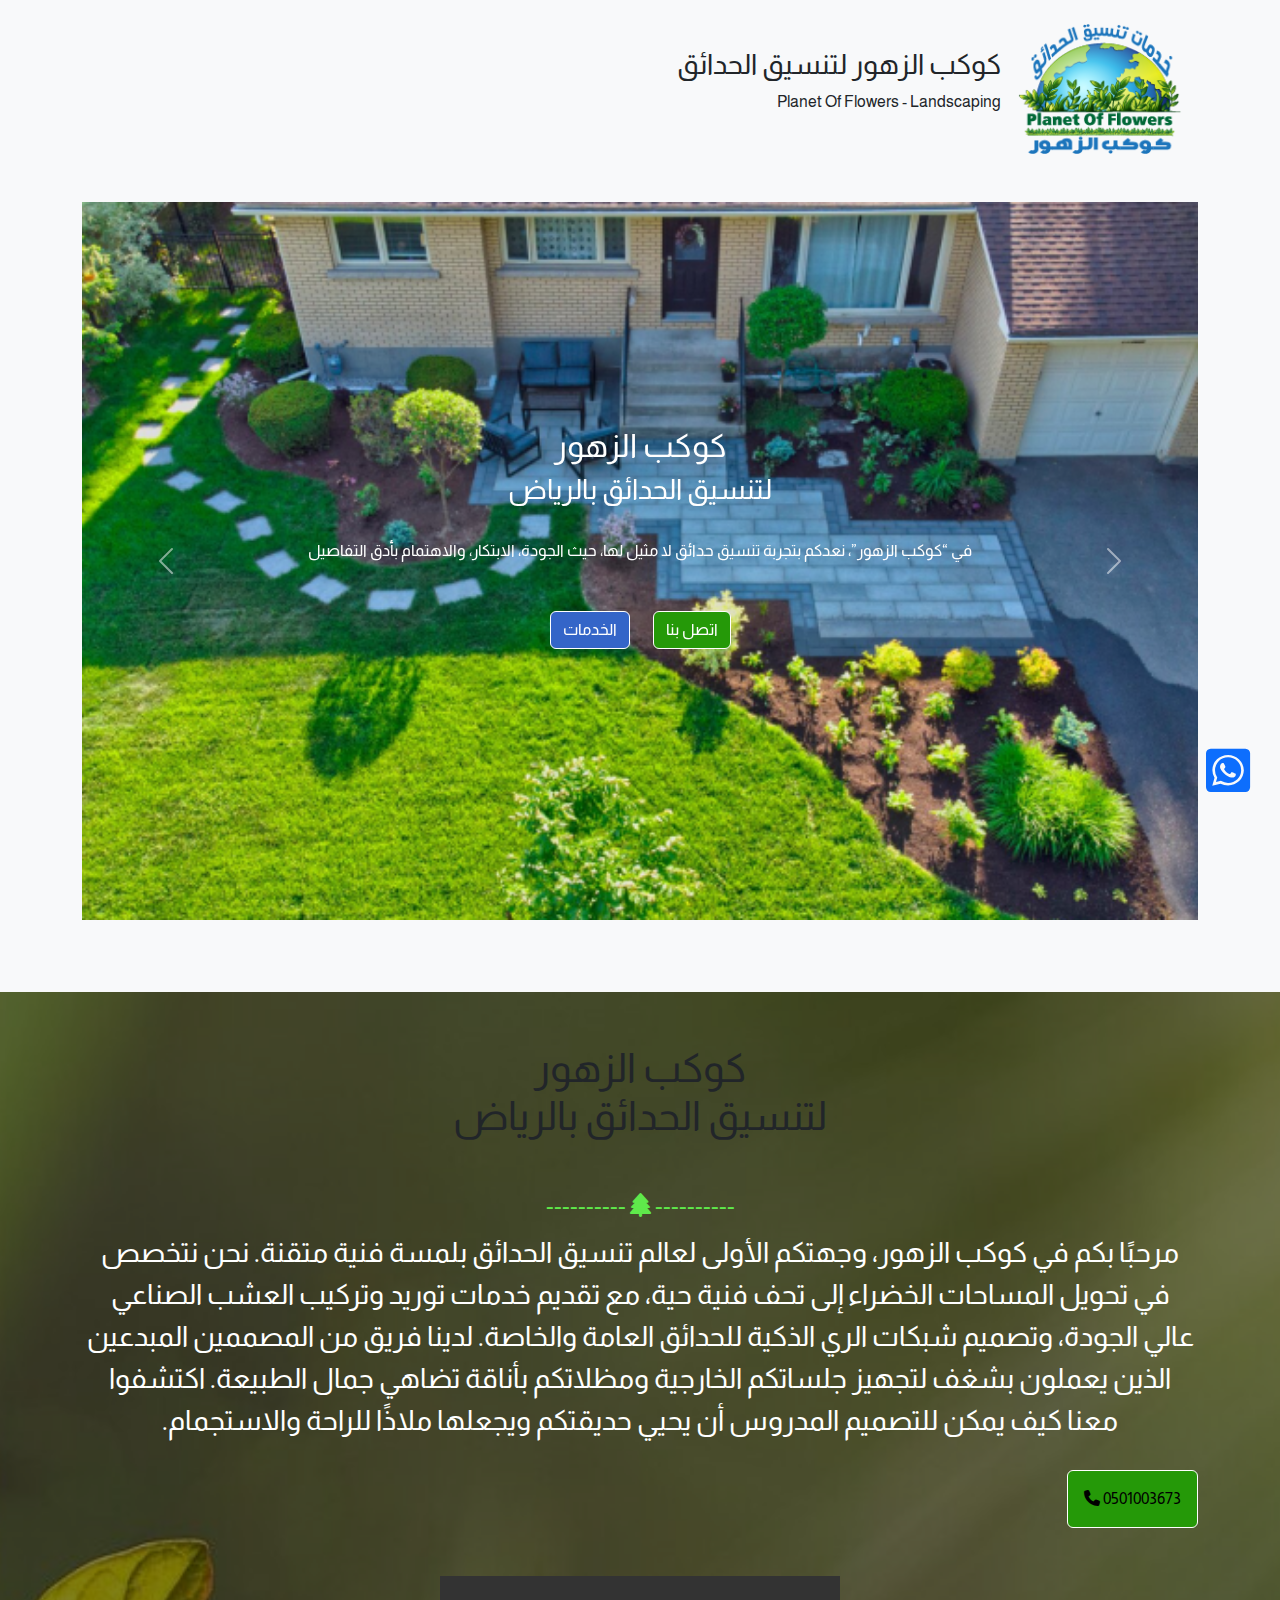
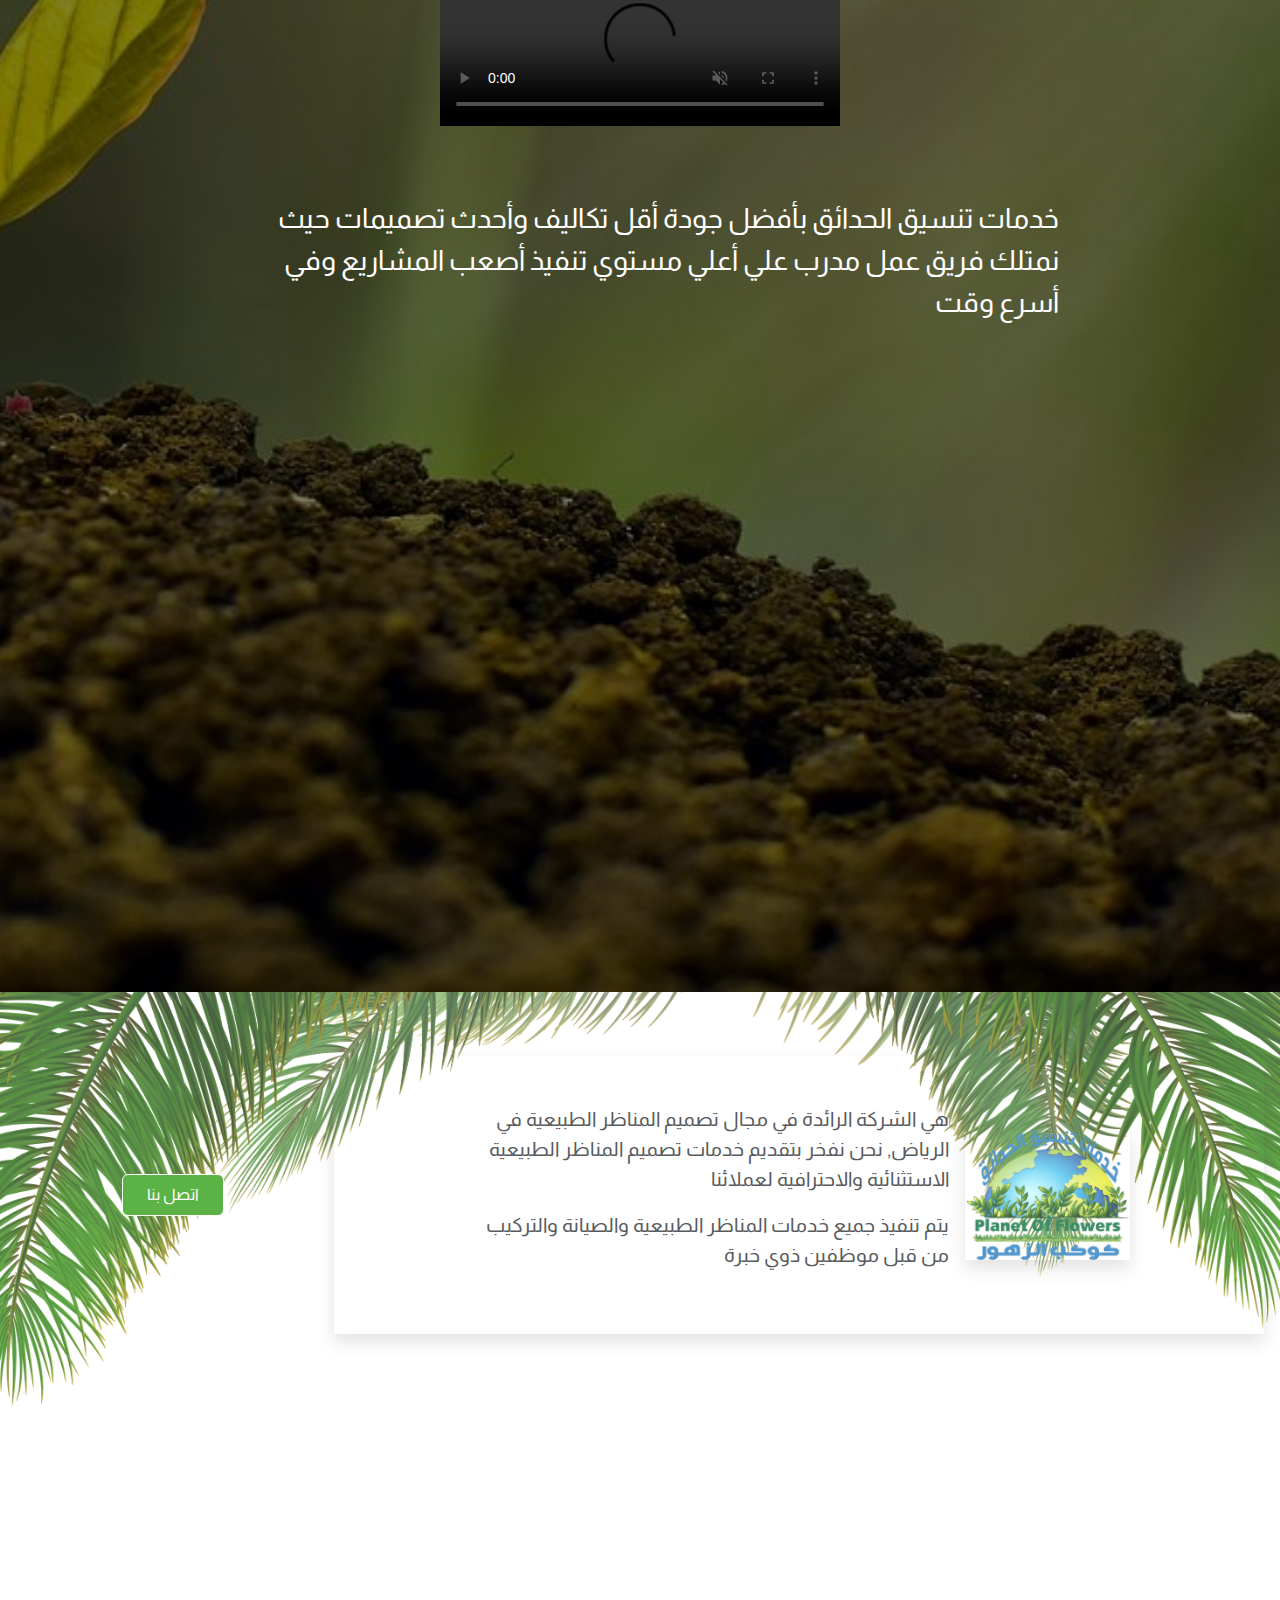
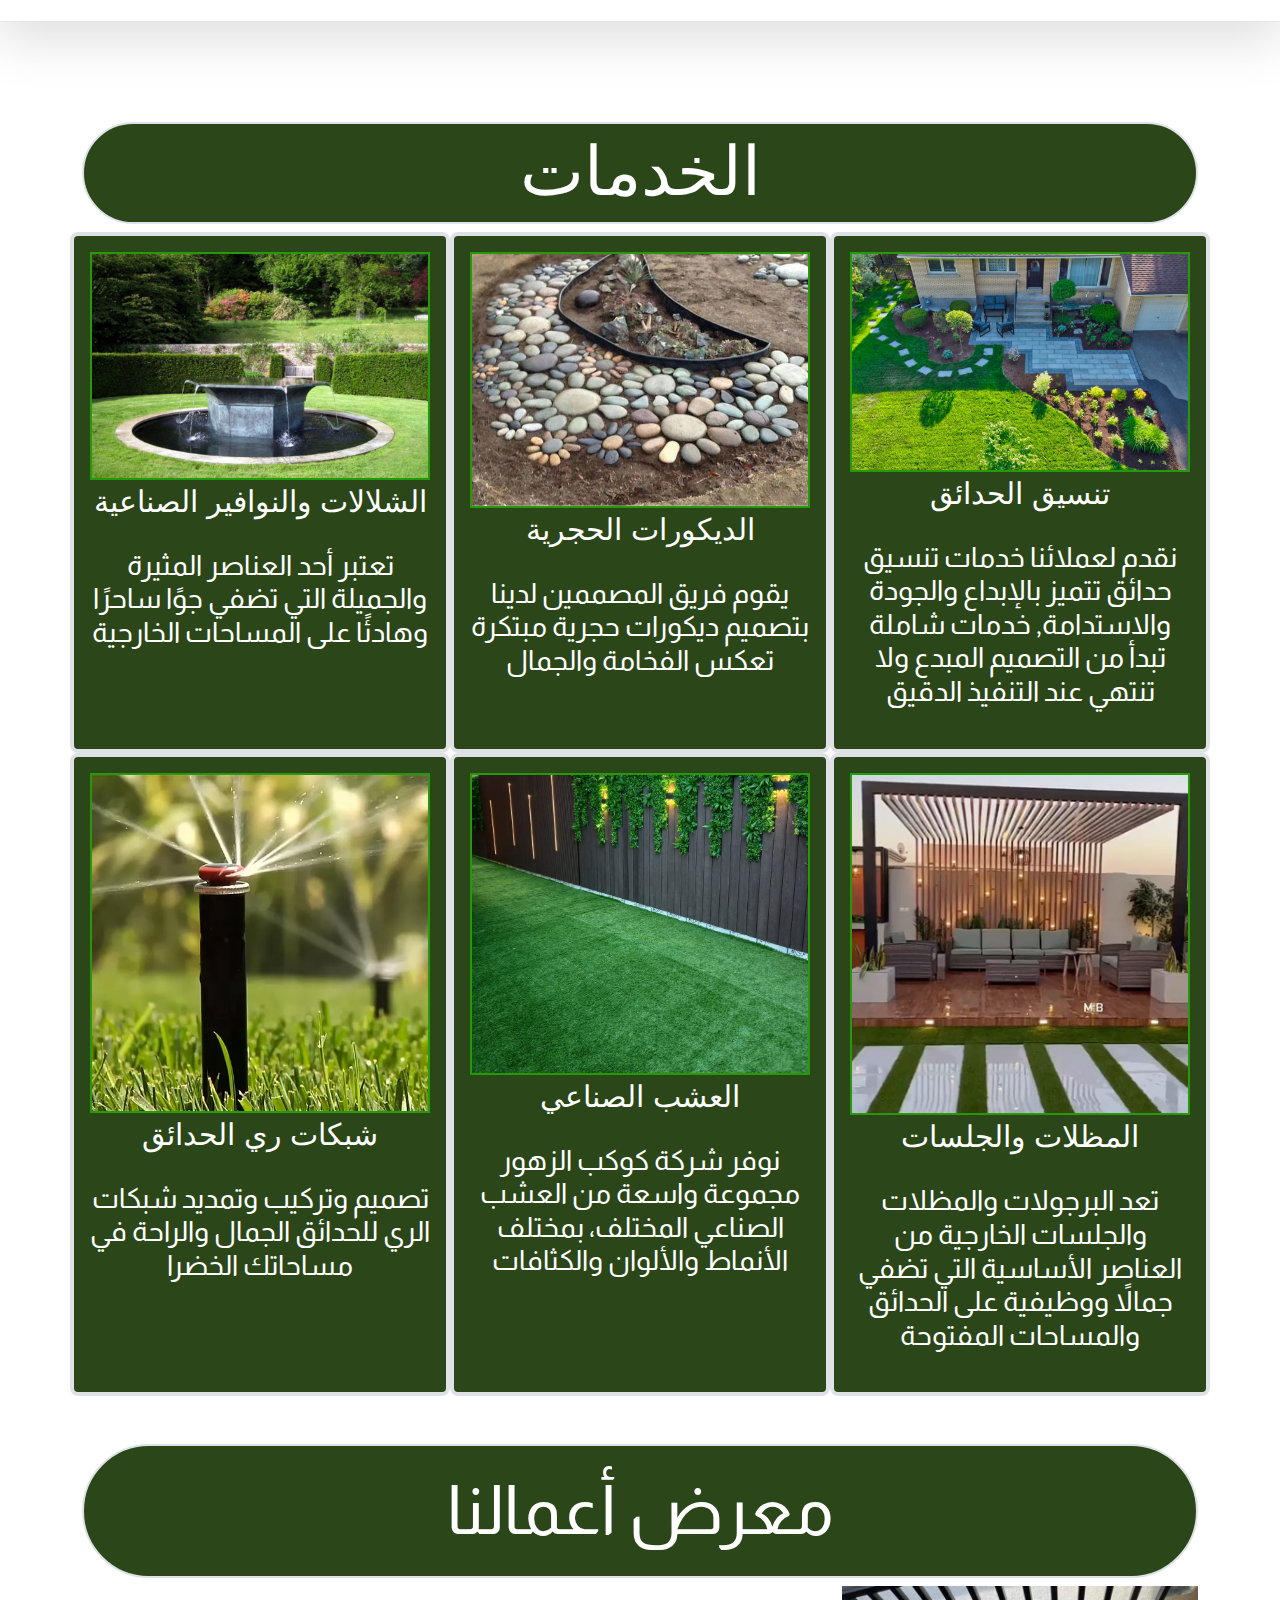
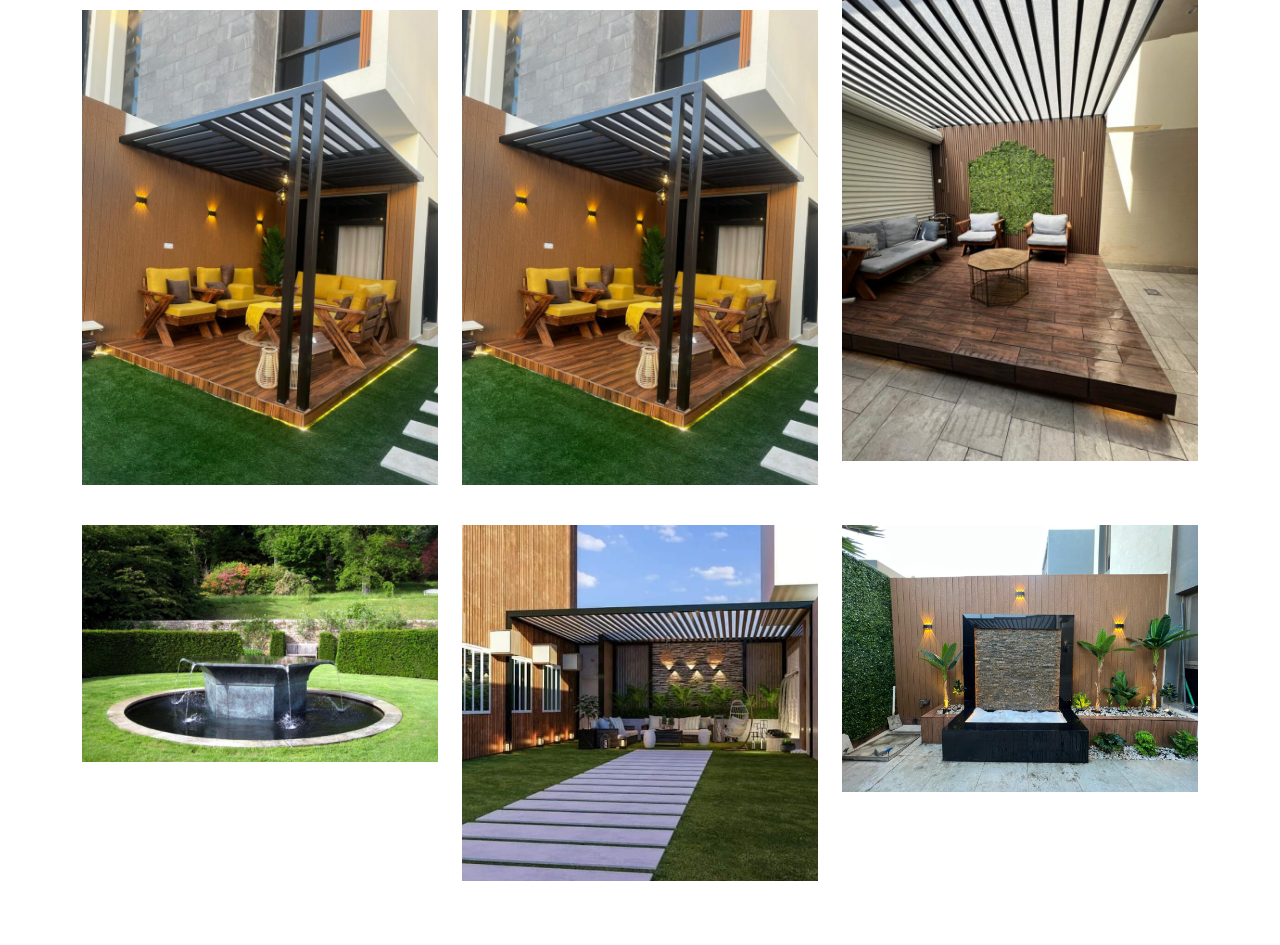
<file: index.html>
<!DOCTYPE html>
<html lang="en">

<head>
  <meta charset="UTF-8">
  <meta name="viewport" content="width=device-width, initial-scale=1.0">
<link rel="shortcut icon" href="/images/investment-concept-business-5241253-e1710811146423.jpg" type="image/x-icon">
  <link rel="preconnect" href="https://fonts.googleapis.com">
<link rel="preconnect" href="https://fonts.gstatic.com" crossorigin>
<link href="https://fonts.googleapis.com/css2?family=Alegreya:ital,wght@0,400..900;1,400..900&family=Almarai:wght@300;400;700;800&family=Carrois+Gothic&family=Comfortaa:wght@700&display=swap" rel="stylesheet">



  <link rel="stylesheet" href="css/all.min.css">
  <link rel="stylesheet" href="css/bootstrap.min.css">
  <link rel="stylesheet" href="css/style.css">
  <title>Document</title>
</head>

<body>

  <header class="bg-body-tertiary">
    <div class="container py-4">
      <div class="d-flex align-items-center">
        <div class="mx-3">
          <img src="./images/كوكب-الزهور-لتنسيق-الحدائق-2-165x130.png" alt="">
        </div>
        <div class="my-3">
          <h3>
            كوكب الزهور لتنسيق الحدائق</h3>
          <p>Planet Of Flowers - Landscaping</p>
        </div>
      </div>

      <div id="carouselExampleCaptions" class="carousel slide  mx-auto my-5">
        <!-- <div class="carousel-indicators">
          <button type="button" data-bs-target="#carouselExampleCaptions" data-bs-slide-to="0" class="active" aria-current="true" aria-label="Slide 1"></button>
          <button type="button" data-bs-target="#carouselExampleCaptions" data-bs-slide-to="1" aria-label="Slide 2"></button>
          <button type="button" data-bs-target="#carouselExampleCaptions" data-bs-slide-to="2" aria-label="Slide 3"></button>
        </div> -->
        <div class="carousel-inner position-relative ">
          <div class="carousel-item active">
            <img src="./images/landscape-design.png" class="d-block w-100" alt="كوكب الزهور">
            <div class="carousel-caption  d-sm-block ">
              <h2>كوكب الزهور </h2>

              <h3>لتنسيق الحدائق بالرياض</h3>
              <p class="py-4">في “كوكب الزهور”، نعدكم بتجربة تنسيق حدائق لا مثيل لها، حيث الجودة، الابتكار، والاهتمام
                بأدق التفاصيل
              </p>
              <div class="mt-4">
                <a href="tel:0501003673" class="btn btn-success  ">اتصل بنا</a>
                <a href="#services" class="btn btn-primary">الخدمات</a>

              </div>
            </div>


          </div>
          <div class="carousel-item">
            <img src="./images/كوكب-الوهور-لتنسيق-الحدائق-12-768x576.jpg" class="d-block w-100" alt="...">
            <div class="carousel-caption d-none d-md-block">
              <h2>كوكب الزهور </h2>
              <h3>تصميم الشلالات والنوافير الصناعية بالرياض</h3>
              <p>تعتبر الشلالات والنوافير الصناعية عنصرًا جماليًا مدهشًا يلفت الأنظار ويضفي لمسة فريدة على المساحات
                الخارجية. تقوم شركة كوكب الزهور بتصميم شلالات ونوافير مبتكرة وجذابة</p>
              <div>
                <a href="tel:01558611828" class="btn btn-success ">اتصل بنا</a>
                <a class="btn btn-primary">الخدمات</a>

              </div>
            </div>
          </div>
          <div class="carousel-item">
            <img src="./images/الديكورات-الحجرية-1.jpg" class="d-block w-100 " alt="...">
            <div class="carousel-caption d-none d-md-block">
              <h2>كوكب الزهور </h2>
              <h3>تصميم الديكورات الحجرية بالرياض</h3>
              <p>تعتبر الديكورات الحجرية من أقدم وأجمل العناصر المستخدمة في التصميم الداخلي والخارجي، وهي تضفي على
                المكان طابعًا يجمع بين الصلابة والجمال</p>
              <div>
                <a href="tel:01558611828" class="btn btn-success ">اتصل بنا</a>
                <a class="btn btn-primary">الخدمات</a>

              </div>
            </div>
          </div>
          <div class="carousel-item">
            <img src="./images/كوكب-الوهور-لتنسيق-الحدائق-7.jpg" class="d-block w-100" alt="...">
            <div class="carousel-caption d-none d-md-block">
              <h2>كوكب الزهور </h2>
              <h3>تصميم البرجولات المظلات والجلسات بالرياض</h3>
              <p>في “كوكب الزهور”، نصمم برجولات تتناسب مع مختلف الأذواق والمساحات، سواء كانت كلاسيكية بأعمدة رومانية أو
                عصرية بخطوط نظيفة ومواد مستدامة. نستخدم مواد عالية الجودة</p>
              <div>
                <a href="tel:01558611828" class="btn btn-success ">اتصل بنا</a>
                <a class="btn btn-primary">الخدمات</a>

              </div>
            </div>
          </div>
        </div>
        <button class="carousel-control-prev" type="button" data-bs-target="#carouselExampleCaptions"
          data-bs-slide="prev">
          <span class="carousel-control-prev-icon" aria-hidden="true"></span>
          <span class="visually-hidden">Previous</span>
        </button>
        <button class="carousel-control-next" type="button" data-bs-target="#carouselExampleCaptions"
          data-bs-slide="next">
          <span class="carousel-control-next-icon" aria-hidden="true"></span>
          <span class="visually-hidden">Next</span>
        </button>
      </div>

    </div>

  </header>

  <section id="about " class="about">
    <div class="layer">
      <div class="container">
        <div class="  text-center p-1 ">
          <h1 class="my-5 ">كوكب الزهور
            <br>
            لتنسيق الحدائق بالرياض
          </h1>

          <span class="fs-4">---------- <i class="fa-solid fa-tree "></i> ----------</span>

          <p class="text-white fs-3 my-2">
            مرحبًا بكم في كوكب الزهور، وجهتكم الأولى لعالم تنسيق الحدائق بلمسة فنية متقنة. نحن نتخصص في تحويل المساحات
            الخضراء إلى تحف فنية حية، مع تقديم خدمات توريد وتركيب العشب الصناعي عالي الجودة، وتصميم شبكات الري الذكية
            للحدائق العامة والخاصة. لدينا فريق من المصممين المبدعين الذين يعملون بشغف لتجهيز جلساتكم الخارجية ومظلاتكم
            بأناقة تضاهي جمال الطبيعة. اكتشفوا معنا كيف يمكن للتصميم المدروس أن يحيي حديقتكم ويجعلها ملاذًا للراحة
            والاستجمام.
          </p>



        </div>
        <a class="btn btn-success mt-3 p-3 text-black" href="tel:0501003673">0501003673 <i
            class="fa-solid fa-phone text-black"></i></a>

        <div class="d-flex justify-content-center align-items-center ">
          <video controls autoplay muted
            src="https://planetofflowers.com/wp-content/uploads/2024/03/%D9%83%D9%88%D9%83%D8%A8-%D8%A7%D9%84%D9%88%D9%87%D9%88%D8%B1-%D9%84%D8%AA%D9%86%D8%B3%D9%8A%D9%82-%D8%A7%D9%84%D8%AD%D8%AF%D8%A7%D8%A6%D9%82-%D8%A8%D8%A7%D9%84%D8%B1%D9%8A%D8%A7%D8%B6-5.mp4"
            class=" m-5"></video>
        </div>

        <p class="text-white fs-3 w-75 mx-auto my-4 ">خدمات تنسيق الحدائق بأفضل جودة أقل تكاليف وأحدث تصميمات حيث نمتلك
          فريق عمل مدرب علي أعلي مستوي تنفيذ أصعب المشاريع وفي أسرع وقت</p>


      </div>
    </div>


  </section>

  <section id="contantUs " class="contantUs opacity-75 shadow-lg border-bottom">
    <div class="container-fluid p-3">
      <div class="row ">
        
        <div class="col-sm-9">
           <div class=" ">
          <div class=" d-flex justify-content-center align-items-center   shadow  my-5 py-5 ">
            <div>
              <img class="shadow img-fluid" src="./images/كوكب-الزهور-لتنسيق-الحدائق-2-165x130.png" alt="">
            </div>
            <div class="w-50 fs-5 mx-3">

              <p>هي الشركة الرائدة في مجال تصميم المناظر الطبيعية في الرياض, نحن نفخر بتقديم خدمات تصميم المناظر
                الطبيعية
                الاستثنائية والاحترافية لعملائنا</p>
              <p>يتم تنفيذ جميع خدمات المناظر الطبيعية والصيانة والتركيب من قبل موظفين ذوي خبرة</p>
            </div>



          </div>

        </div>
        </div>
       
        <div class="col-sm-3 d-flex justify-content-center align-items-center">
          <a href="tel:0501003673" class="btn btn-success px-4 py-2 ">اتصل بنا</a>
        </div>
      </div>



    </div>

  </section>

  <section class="services my-5 " id="services">
    <div class="container text-center">
      <div class="text-center  main ">
        <h2 class="border border-2  rounded-pill p-2 inner text-white ">الخدمات</h2>
      </div>
      <div class="row">
        <div class="col-sm-4 inner border border-4 p-3 rounded-3 text-white">
          <div class="  ">
            <img src="./images/landscape-design.png" class="img-fluid " alt="">
            <a  href="./تنسيق.html">تنسيق الحدائق</a>
            <h3 class="my-4">
              نقدم لعملائنا خدمات تنسيق حدائق تتميز بالإبداع والجودة والاستدامة, خدمات شاملة تبدأ من التصميم المبدع ولا تنتهي عند التنفيذ الدقيق</h3>
          </div>
        </div>

        <div class="col-sm-4 inner border border-4 p-3 rounded-3 text-white">
          <div class="  ">
            <img src="./images/الديكورات-الحجرية-1.jpg" class="img-fluid " alt="">
            <a href="./ديكور حجري.html">الديكورات الحجرية</a>
            <h3 class="my-4">
              يقوم فريق المصممين لدينا بتصميم ديكورات حجرية مبتكرة تعكس الفخامة والجمال
            </h3>
          </div>
        </div>

        <div class="col-sm-4 inner border border-4 p-3 rounded-3 text-white">
          <div class="  ">
            <img src="./images/الشلالات-المنزلية.jpg" class="img-fluid " alt="">
            <a href="./العش.html">الشلالات والنوافير الصناعية</a>
            <h3 class="my-4">
              تعتبر أحد العناصر المثيرة والجميلة التي تضفي جوًا ساحرًا وهادئًا على المساحات الخارجية
            </h3>
          </div>
        </div>


        <div class="col-sm-4 inner border border-4 p-3 rounded-3 text-white">
          <div class="  ">
            <img src="./images/IMG-20240319-WA0002.jpg" class="w-100 " alt="">
            <a href="./المظلات.html">المظلات والجلسات</a>
            <h3 class="my-4">
              تعد البرجولات والمظلات والجلسات الخارجية من العناصر الأساسية التي تضفي جمالاً ووظيفية على الحدائق والمساحات المفتوحة
            </h3>
          </div>
        </div>

        <div class="col-sm-4 inner border border-4 p-3 rounded-3 text-white">
          <div class="  ">
            <img src="./images/العشب-الصناعي-1.jpg" class="w-100 " alt="">
            <a href="./العش.html">العشب الصناعي</a>
            <h3 class="my-4">
              نوفر شركة كوكب الزهور مجموعة واسعة من العشب الصناعي المختلف، بمختلف الأنماط والألوان والكثافات
            </h3>
          </div>
        </div>

        <div class="col-sm-4 inner border border-4 p-3 rounded-3 text-white">
          <div class="  ">
            <img src="./images/شبكات-ري-الحدائق.webp" class="w-100 " alt="">
            <a href="./الري.html">شبكات ري الحدائق</a>
            <h3 class="my-4">
              تصميم وتركيب وتمديد شبكات الري للحدائق الجمال والراحة في مساحاتك الخضرا
            </h3>
          </div>
        </div>
      </div>

    </div>
  </section>


  <section class="ourWork my-5">
    <div class="container">
      <div class="text-center main ">
        <h2 class="border border-2  rounded-pill p-2 inner p-4 text-white ">معرض أعمالنا</h2>
      </div>

      <div class="row">
        <div class="col-sm-4 ">
          <div class="innerr position-relative  ">
            <div class="caption position-absolute top-0 start-0 end-0 ">
              <img src="./images/كوكب-الوهور-لتنسيق-الحدائق-6-768x1024.jpg" class="w-100 " alt="">
            </div>
            
          </div>
        </div>

        <div class="col-sm-4 my-4">
          <div class="innerr">
            <img src="./images/كوكب-الوهور-لتنسيق-الحدائق-8-768x1024.jpg" class="w-100" alt="">
          </div>
        </div>

        <div class="col-sm-4  my-4">
          <div class="innerr">
            <img src="./images/كوكب-الوهور-لتنسيق-الحدائق-8-768x1024.jpg" class="w-100" alt="">
          </div>

        </div>

        <div class="col-sm-4 my-3">
          <div class="innerr">
            <img src="./images/كوكب-الوهور-لتنسيق-الحدائق-12.jpg" class="w-100" alt="">
          </div>
        </div>
        <div class="col-sm-4 my-3">
          <div class="innerr">
            <img src="./images/IMG-20240319-WA0004.jpg" class="w-100" alt="">
          </div>
        </div>

        <div class="col-sm-4 my-3">
          <div class="innerr">
            <img src="./images/الشلالات-المنزلية.jpg" class="w-100" alt="">
          </div>
        </div>
      </div>

    </div>

  </section>

  <div class="icon position-fixed ">
    <a href="https://api.whatsapp.com/send/?phone=966501003673&text&type=phone_number&app_absent=0">
       <i class="fa-brands fa-square-whatsapp"></i>
    </a>
   
  </div>


  <script src="js/bootstrap.bundle.min.js"></script>
</body>

</html>
</file>
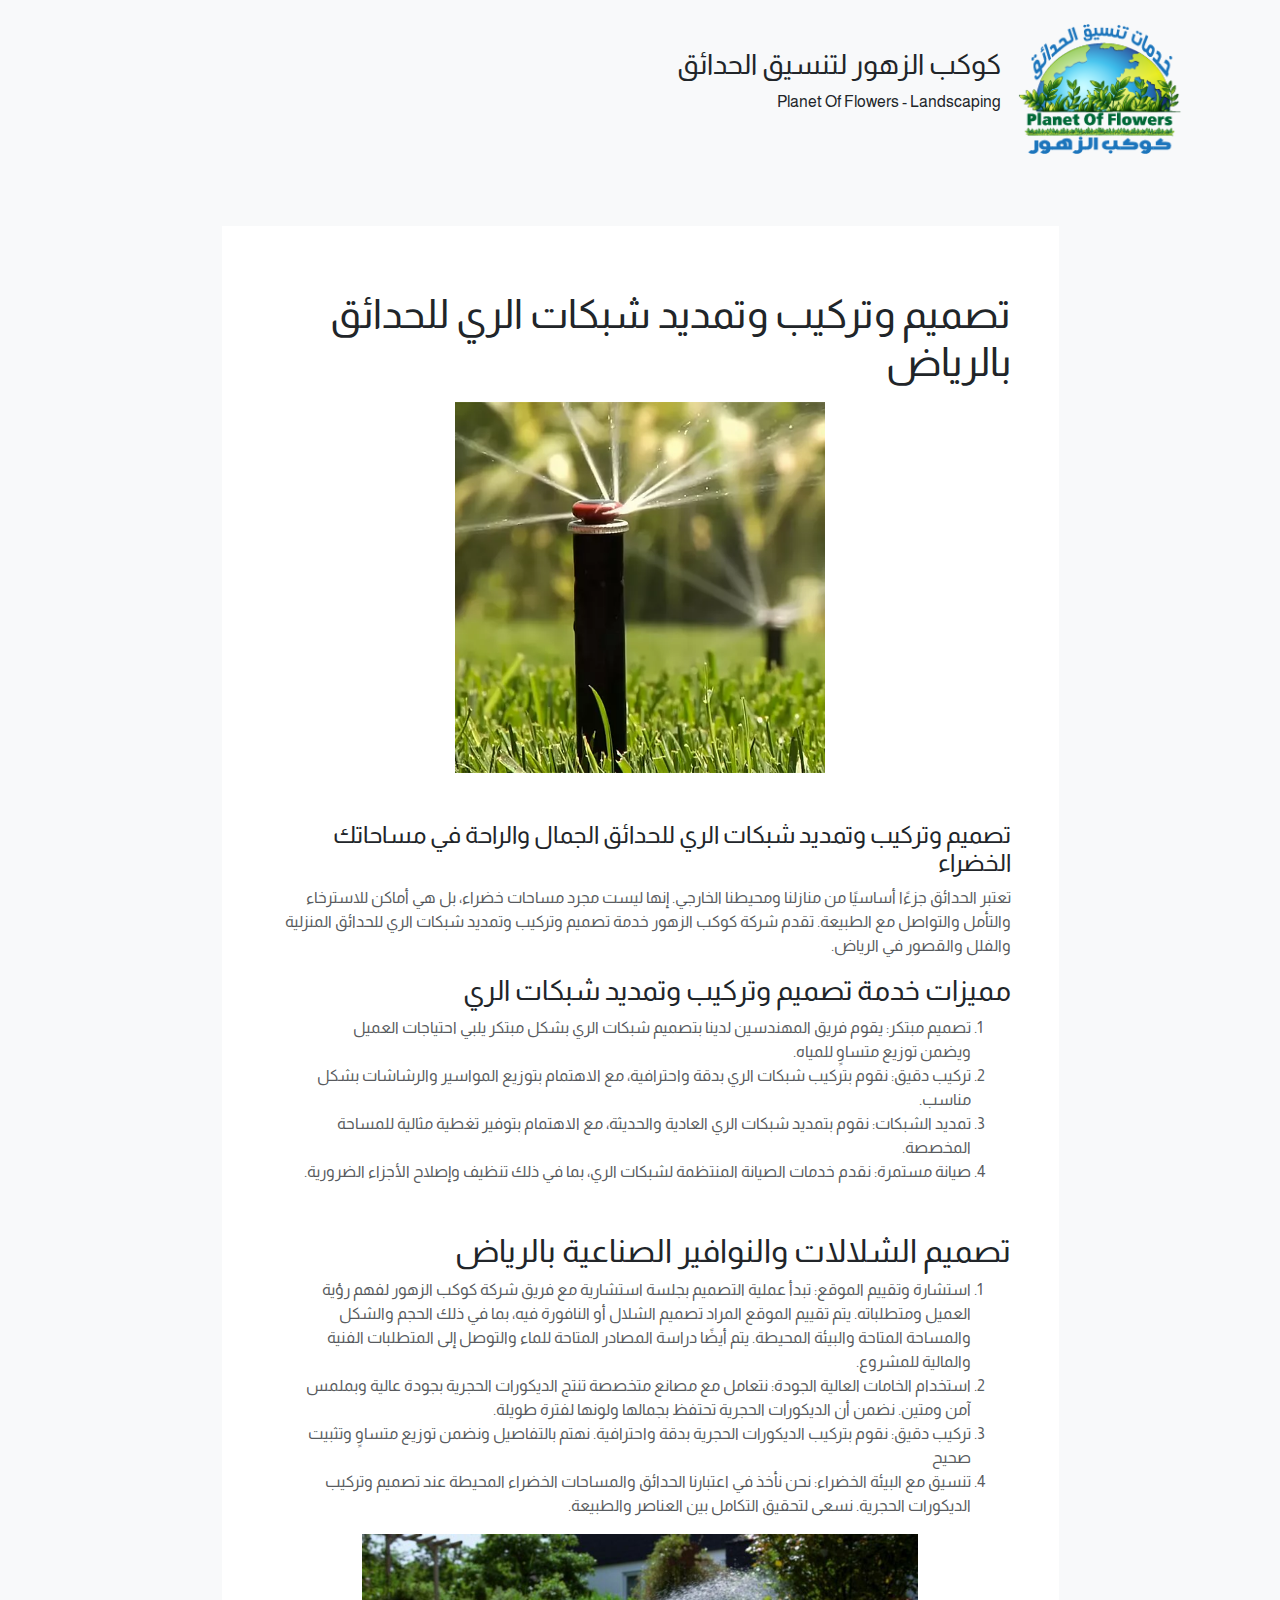
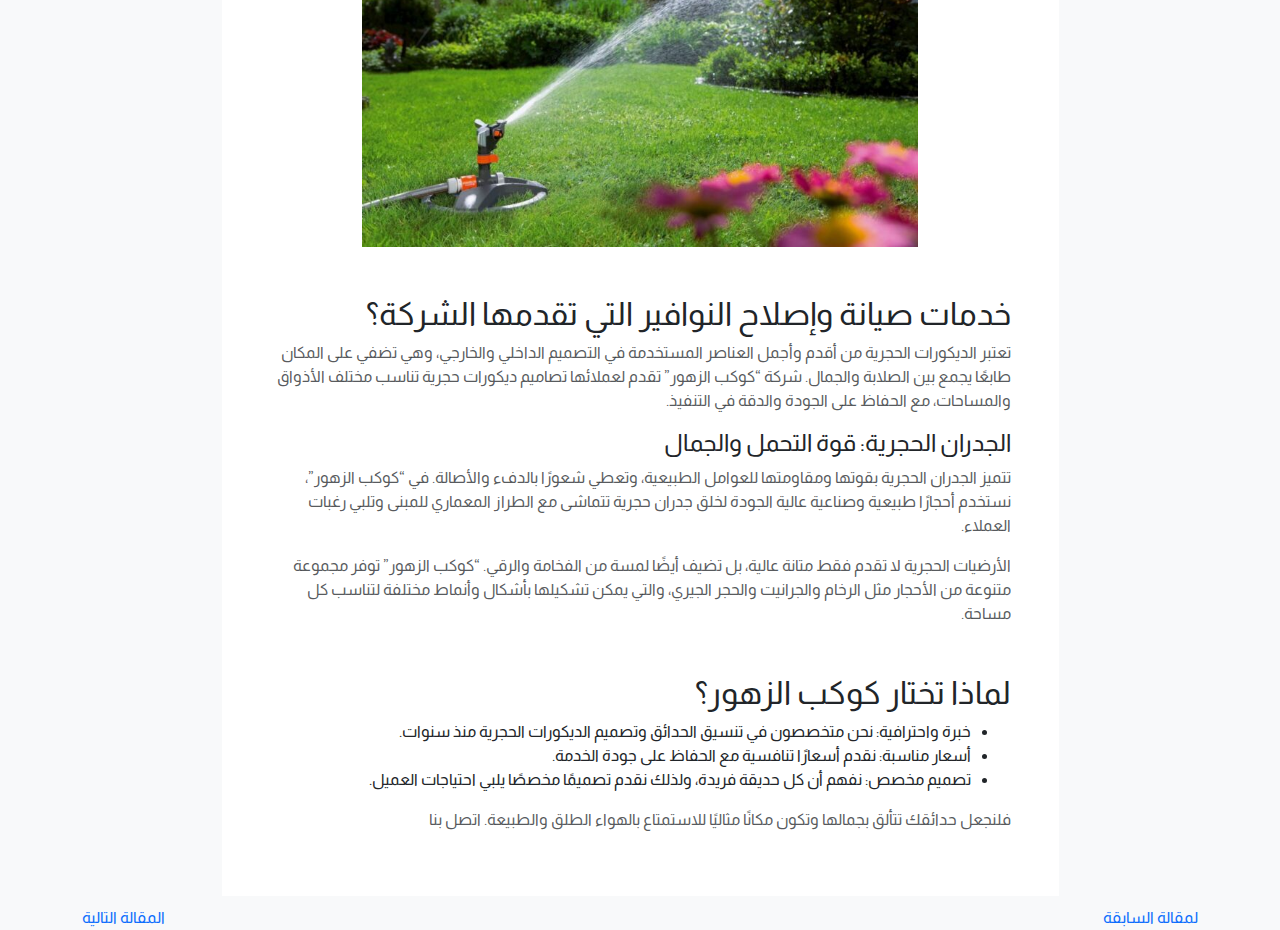
<file: الري.html>
<!DOCTYPE html>
<html lang="en">

<head>
    <meta charset="UTF-8">
    <meta name="viewport" content="width=device-width, initial-scale=1.0">
    <link rel="preconnect" href="https://fonts.googleapis.com">
    <link rel="preconnect" href="https://fonts.gstatic.com" crossorigin>
    <link
        href="https://fonts.googleapis.com/css2?family=Alegreya:ital,wght@0,400..900;1,400..900&family=Almarai:wght@300;400;700;800&family=Carrois+Gothic&family=Comfortaa:wght@700&display=swap"
        rel="stylesheet">
    <link rel="stylesheet" href="css/all.min.css">
    <link rel="stylesheet" href="css/bootstrap.min.css">
    <link rel="stylesheet" href="css/style.css">
    <title>Document</title>
</head>

<body class="bg-body-tertiary">
    <header class="">
        <div class="container py-4">
            <div class="d-flex align-items-center">
                <div class="mx-3">
                    <img src="./images/كوكب-الزهور-لتنسيق-الحدائق-2-165x130.png" alt="">
                </div>
                <div class="my-3">
                    <h3>
                        كوكب الزهور لتنسيق الحدائق</h3>
                    <p>Planet Of Flowers - Landscaping</p>
                </div>
            </div>




        </div>

    </header>

    <section class="tanss">
        <div class="container mt-5">
            <div class="w-75 mx-auto bg-white p-5 ">
                <h1 class="my-3">تصميم وتركيب وتمديد شبكات الري للحدائق بالرياض</h1>
                <div class="d-flex justify-content-center mt-3">
                    <img src="./images/شبكات-ري-الحدائق.webp" class="w-50  " alt="">

                </div>
                <div class="mt-5">
                    <h4>تصميم وتركيب وتمديد شبكات الري للحدائق الجمال والراحة في مساحاتك الخضراء</h4>
                    <p class="text-muted">
                        تعتبر الحدائق جزءًا أساسيًا من منازلنا ومحيطنا الخارجي. إنها ليست مجرد مساحات خضراء، بل هي أماكن للاسترخاء والتأمل والتواصل مع الطبيعة. تقدم شركة كوكب الزهور خدمة تصميم وتركيب وتمديد شبكات الري للحدائق المنزلية والفلل والقصور في الرياض.
                    </p>
                    <h3>مميزات خدمة تصميم وتركيب وتمديد شبكات الري</h3>
                    <ol class="text-muted">
                        <li>
                            تصميم مبتكر: يقوم فريق المهندسين لدينا بتصميم شبكات الري بشكل مبتكر يلبي احتياجات العميل ويضمن توزيع متساوٍ للمياه.
                        </li>
                        <li>
                            تركيب دقيق: نقوم بتركيب شبكات الري بدقة واحترافية، مع الاهتمام بتوزيع المواسير والرشاشات بشكل مناسب.
                        </li>
                        <li>
                            تمديد الشبكات: نقوم بتمديد شبكات الري العادية والحديثة، مع الاهتمام بتوفير تغطية مثالية للمساحة المخصصة.
                        </li>
                        <li>
                            صيانة مستمرة: نقدم خدمات الصيانة المنتظمة لشبكات الري، بما في ذلك تنظيف وإصلاح الأجزاء الضرورية.
                        </li>
                      
                    </ol>
                   
                </div>

                <div class="mt-5">
                    <h2>
                        تصميم الشلالات والنوافير الصناعية بالرياض
                    </h2>

                    <ol>
                       <li class="text-muted">
                        استشارة وتقييم الموقع: تبدأ عملية التصميم بجلسة استشارية مع فريق شركة كوكب الزهور لفهم رؤية العميل ومتطلباته. يتم تقييم الموقع المراد تصميم الشلال أو النافورة فيه، بما في ذلك الحجم والشكل والمساحة المتاحة والبيئة المحيطة. يتم أيضًا دراسة المصادر المتاحة للماء والتوصل إلى المتطلبات الفنية والمالية للمشروع.
                       </li>
                        <li class="text-muted">
                            استخدام الخامات العالية الجودة: نتعامل مع مصانع متخصصة تنتج الديكورات الحجرية بجودة عالية
                            وبملمس آمن ومتين. نضمن أن الديكورات الحجرية تحتفظ بجمالها ولونها لفترة طويلة.
                        </li>
                        <li class=" text-muted">
                            تركيب دقيق: نقوم بتركيب الديكورات الحجرية بدقة واحترافية. نهتم بالتفاصيل ونضمن توزيع متساوٍ
                            وتثبيت صحيح
                        </li>
                        <li class="text-muted">
                            تنسيق مع البيئة الخضراء: نحن نأخذ في اعتبارنا الحدائق والمساحات الخضراء المحيطة عند تصميم
                            وتركيب الديكورات الحجرية. نسعى لتحقيق التكامل بين العناصر والطبيعة.
                        </li>


                    </ol>

                    <div class="d-flex justify-content-center mt-3">
                        <img src="./images/شبكات-ري-الحدائق-768x432.jpg" class="w-75  " alt="">
    
                    </div>

                </div>
                <div class="mt-5">
                    <h2>
                        خدمات صيانة وإصلاح النوافير التي تقدمها الشركة؟
                    </h2>

                    <p class="text-muted">
                        تعتبر الديكورات الحجرية من أقدم وأجمل العناصر المستخدمة في التصميم الداخلي والخارجي، وهي تضفي
                        على المكان طابعًا يجمع بين الصلابة والجمال. شركة “كوكب الزهور” تقدم لعملائها تصاميم ديكورات
                        حجرية تناسب مختلف الأذواق والمساحات، مع الحفاظ على الجودة والدقة في التنفيذ.
                    </p>
                </div>
                <div>
                    <h4>
                        الجدران الحجرية: قوة التحمل والجمال
                    </h4>
                    <p class="text-muted">
                        تتميز الجدران الحجرية بقوتها ومقاومتها للعوامل الطبيعية، وتعطي شعورًا بالدفء والأصالة. في “كوكب
                        الزهور”، نستخدم أحجارًا طبيعية وصناعية عالية الجودة لخلق جدران حجرية تتماشى مع الطراز المعماري
                        للمبنى وتلبي رغبات العملاء.
                    </p>
                    <p class="text-muted">
                        الأرضيات الحجرية لا تقدم فقط متانة عالية، بل تضيف أيضًا لمسة من الفخامة والرقي. “كوكب الزهور”
                        توفر مجموعة متنوعة من الأحجار مثل الرخام والجرانيت والحجر الجيري، والتي يمكن تشكيلها بأشكال
                        وأنماط مختلفة لتناسب كل مساحة.
                    </p>
                </div>

                <div class="mt-5">
                    <h2>
                        لماذا تختار كوكب الزهور؟
                    </h2>

                   <ul>
                    <li>
                        خبرة واحترافية: نحن متخصصون في تنسيق الحدائق وتصميم الديكورات الحجرية منذ سنوات.
                    </li>
                    <li>
                        أسعار مناسبة: نقدم أسعارًا تنافسية مع الحفاظ على جودة الخدمة.
                    </li>
                    <li>
                        تصميم مخصص: نفهم أن كل حديقة فريدة، ولذلك نقدم تصميمًا مخصصًا يلبي احتياجات العميل.
                    </li>
                    
                   </ul>
                   <p class="text-muted">
                    فلنجعل حدائقك تتألق بجمالها وتكون مكانًا مثاليًا للاستمتاع بالهواء الطلق والطبيعة. اتصل بنا 
                   </p>
                </div>


            </div>
            <div class="d-flex justify-content-between">
                <a href="./العش.html">لمقالة السابقة</a>
                <a href="./ديكور حجري.html">المقالة التالية </a>
            </div>



        </div>

    </section>
    <script src="js/bootstrap.bundle.min.js"></script>
</body>

</html>
</file>
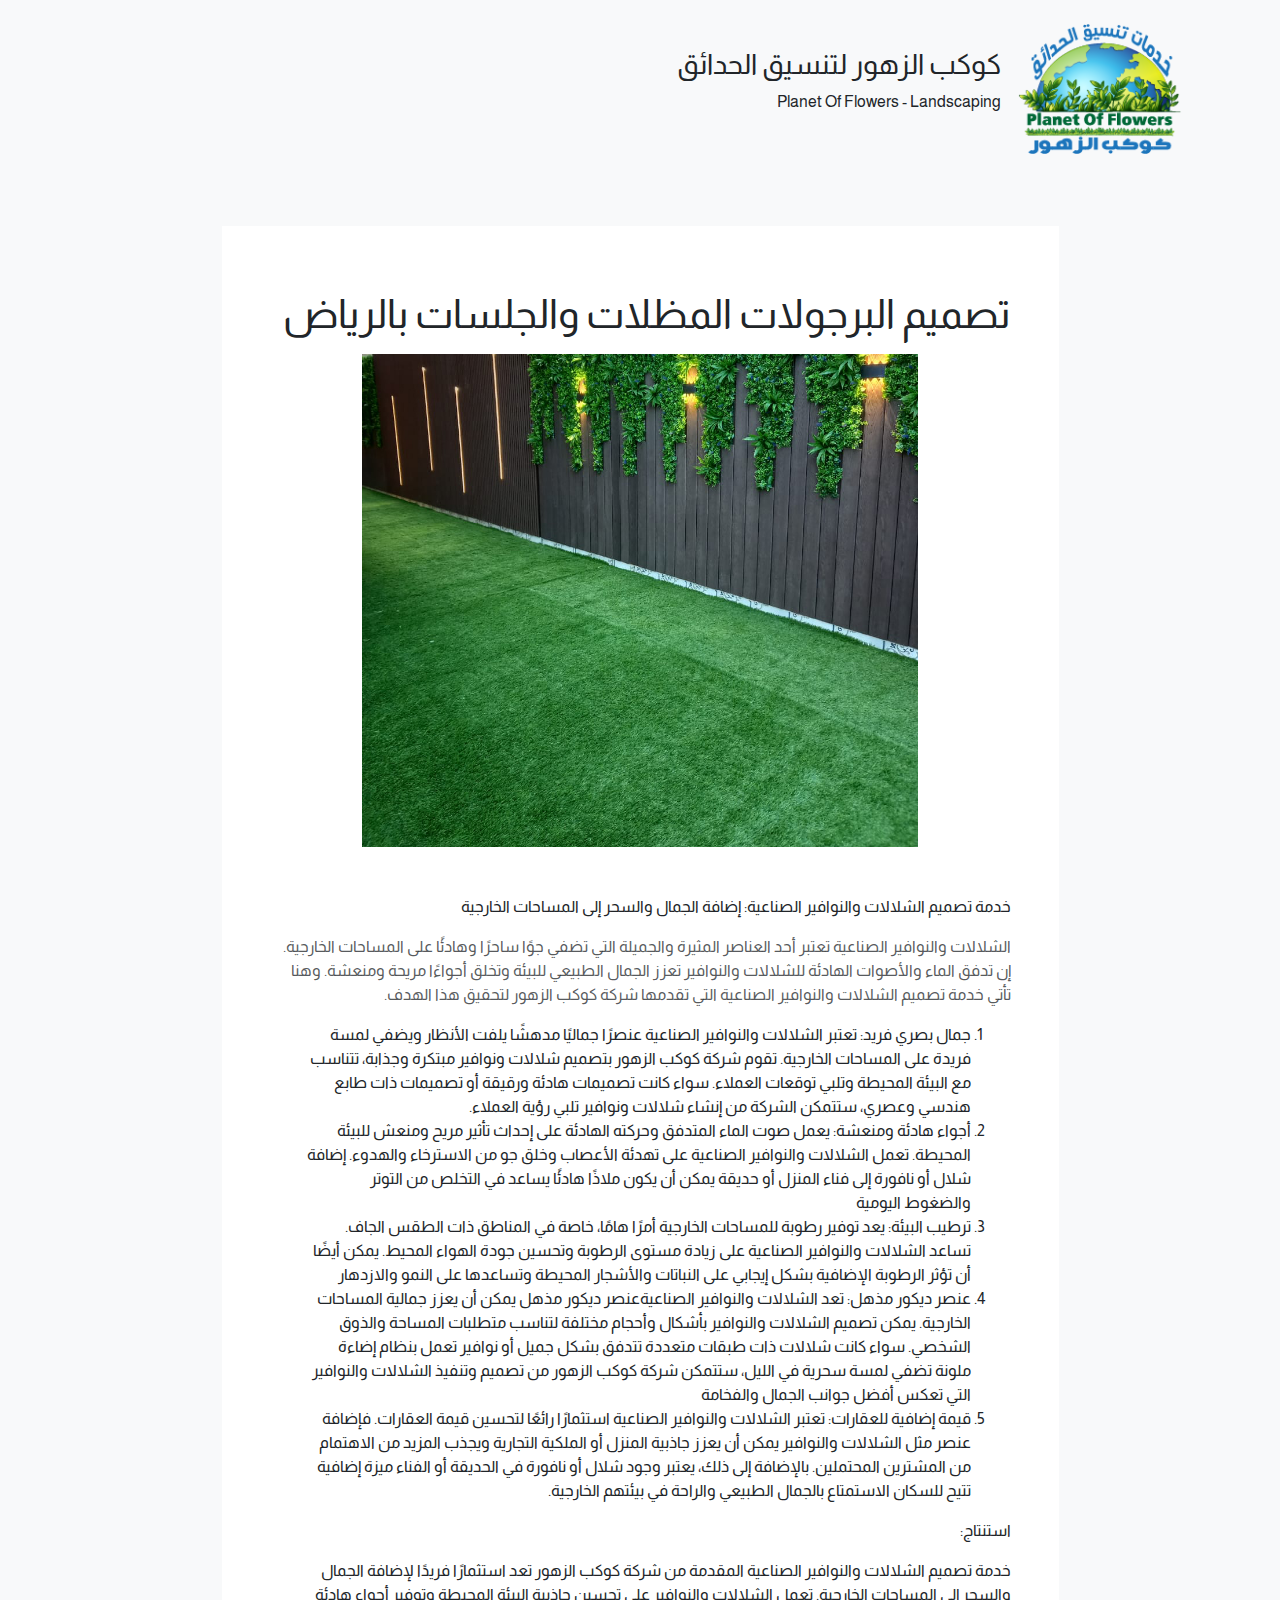
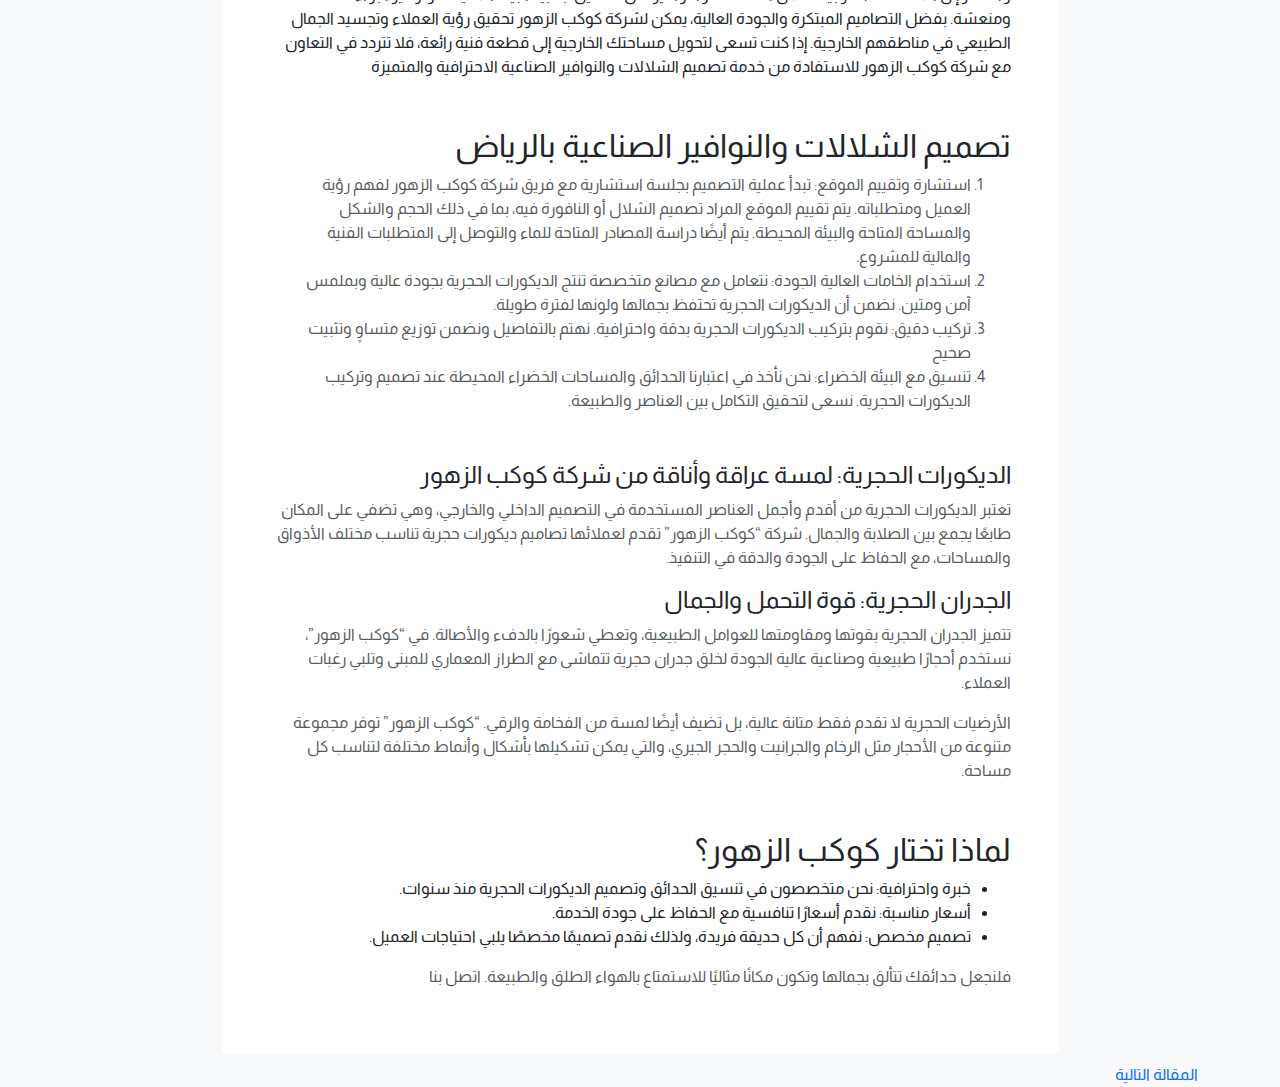
<file: العش.html>
<!DOCTYPE html>
<html lang="en">

<head>
    <meta charset="UTF-8">
    <meta name="viewport" content="width=device-width, initial-scale=1.0">
    <link rel="preconnect" href="https://fonts.googleapis.com">
    <link rel="preconnect" href="https://fonts.gstatic.com" crossorigin>
    <link
        href="https://fonts.googleapis.com/css2?family=Alegreya:ital,wght@0,400..900;1,400..900&family=Almarai:wght@300;400;700;800&family=Carrois+Gothic&family=Comfortaa:wght@700&display=swap"
        rel="stylesheet">
    <link rel="stylesheet" href="css/all.min.css">
    <link rel="stylesheet" href="css/bootstrap.min.css">
    <link rel="stylesheet" href="css/style.css">
    <title>Document</title>
</head>

<body class="bg-body-tertiary">
    <header class="">
        <div class="container py-4">
            <div class="d-flex align-items-center">
                <div class="mx-3">
                    <img src="./images/كوكب-الزهور-لتنسيق-الحدائق-2-165x130.png" alt="">
                </div>
                <div class="my-3">
                    <h3>
                        كوكب الزهور لتنسيق الحدائق</h3>
                    <p>Planet Of Flowers - Landscaping</p>
                </div>
            </div>




        </div>

    </header>

    <section class="tanss">
        <div class="container mt-5">
            <div class="w-75 mx-auto bg-white p-5 ">
                <h1 class="my-3">تصميم البرجولات المظلات والجلسات بالرياض</h1>
                <div class="d-flex justify-content-center mt-3">
                    <img src="./images/العشب-الصناعي-1.jpg" class="w-75  " alt="">

                </div>
                <div class="mt-5">
                    <p>
                        خدمة تصميم الشلالات والنوافير الصناعية: إضافة الجمال والسحر إلى المساحات الخارجية
                    </p>
                    <p class="text-muted">


الشلالات والنوافير الصناعية تعتبر أحد العناصر المثيرة والجميلة التي تضفي جوًا ساحرًا وهادئًا على المساحات الخارجية. إن تدفق الماء والأصوات الهادئة للشلالات والنوافير تعزز الجمال الطبيعي للبيئة وتخلق أجواءًا مريحة ومنعشة. وهنا تأتي خدمة تصميم الشلالات والنوافير الصناعية التي تقدمها شركة كوكب الزهور لتحقيق هذا الهدف.
                    </p>
                    <ol>
                        <li>
                            جمال بصري فريد: تعتبر الشلالات والنوافير الصناعية عنصرًا جماليًا مدهشًا يلفت الأنظار ويضفي لمسة فريدة على المساحات الخارجية. تقوم شركة كوكب الزهور بتصميم شلالات ونوافير مبتكرة وجذابة، تتناسب مع البيئة المحيطة وتلبي توقعات العملاء. سواء كانت تصميمات هادئة ورقيقة أو تصميمات ذات طابع هندسي وعصري، ستتمكن الشركة من إنشاء شلالات ونوافير تلبي رؤية العملاء.
                        </li>
                        <li>
                            أجواء هادئة ومنعشة: يعمل صوت الماء المتدفق وحركته الهادئة على إحداث تأثير مريح ومنعش للبيئة المحيطة. تعمل الشلالات والنوافير الصناعية على تهدئة الأعصاب وخلق جو من الاسترخاء والهدوء. إضافة شلال أو نافورة إلى فناء المنزل أو حديقة يمكن أن يكون ملاذًا هادئًا يساعد في التخلص من التوتر والضغوط اليومية
                        </li>
                        <li>
                            ترطيب البيئة: يعد توفير رطوبة للمساحات الخارجية أمرًا هامًا، خاصة في المناطق ذات الطقس الجاف. تساعد الشلالات والنوافير الصناعية على زيادة مستوى الرطوبة وتحسين جودة الهواء المحيط. يمكن أيضًا أن تؤثر الرطوبة الإضافية بشكل إيجابي على النباتات والأشجار المحيطة وتساعدها على النمو والازدهار
                        </li>
                        <li>
                            عنصر ديكور مذهل: تعد الشلالات والنوافير الصناعيةعنصر ديكور مذهل يمكن أن يعزز جمالية المساحات الخارجية. يمكن تصميم الشلالات والنوافير بأشكال وأحجام مختلفة لتناسب متطلبات المساحة والذوق الشخصي. سواء كانت شلالات ذات طبقات متعددة تتدفق بشكل جميل أو نوافير تعمل بنظام إضاءة ملونة تضفي لمسة سحرية في الليل، ستتمكن شركة كوكب الزهور من تصميم وتنفيذ الشلالات والنوافير التي تعكس أفضل جوانب الجمال والفخامة
                        </li>
                        <li>
                            قيمة إضافية للعقارات: تعتبر الشلالات والنوافير الصناعية استثمارًا رائعًا لتحسين قيمة العقارات. فإضافة عنصر مثل الشلالات والنوافير يمكن أن يعزز جاذبية المنزل أو الملكية التجارية ويجذب المزيد من الاهتمام من المشترين المحتملين. بالإضافة إلى ذلك، يعتبر وجود شلال أو نافورة في الحديقة أو الفناء ميزة إضافية تتيح للسكان الاستمتاع بالجمال الطبيعي والراحة في بيئتهم الخارجية.
                        </li>
                    </ol>
                    <p>
                        استنتاج: 
                    </p>
                    <p>
                        خدمة تصميم الشلالات والنوافير الصناعية المقدمة من شركة كوكب الزهور تعد استثمارًا فريدًا لإضافة الجمال والسحر إلى المساحات الخارجية. تعمل الشلالات والنوافير على تحسين جاذبية البيئة المحيطة وتوفير أجواء هادئة ومنعشة. بفضل التصاميم المبتكرة والجودة العالية، يمكن لشركة كوكب الزهور تحقيق رؤية العملاء وتجسيد الجمال الطبيعي في مناطقهم الخارجية. إذا كنت تسعى لتحويل مساحتك الخارجية إلى قطعة فنية رائعة، فلا تتردد في التعاون مع شركة كوكب الزهور للاستفادة من خدمة تصميم الشلالات والنوافير الصناعية الاحترافية والمتميزة
                    </p>
                </div>

                <div class="mt-5">
                    <h2>
                        تصميم الشلالات والنوافير الصناعية بالرياض
                    </h2>

                    <ol>
                       <li class="text-muted">
                        استشارة وتقييم الموقع: تبدأ عملية التصميم بجلسة استشارية مع فريق شركة كوكب الزهور لفهم رؤية العميل ومتطلباته. يتم تقييم الموقع المراد تصميم الشلال أو النافورة فيه، بما في ذلك الحجم والشكل والمساحة المتاحة والبيئة المحيطة. يتم أيضًا دراسة المصادر المتاحة للماء والتوصل إلى المتطلبات الفنية والمالية للمشروع.
                       </li>
                        <li class="text-muted">
                            استخدام الخامات العالية الجودة: نتعامل مع مصانع متخصصة تنتج الديكورات الحجرية بجودة عالية
                            وبملمس آمن ومتين. نضمن أن الديكورات الحجرية تحتفظ بجمالها ولونها لفترة طويلة.
                        </li>
                        <li class=" text-muted">
                            تركيب دقيق: نقوم بتركيب الديكورات الحجرية بدقة واحترافية. نهتم بالتفاصيل ونضمن توزيع متساوٍ
                            وتثبيت صحيح
                        </li>
                        <li class="text-muted">
                            تنسيق مع البيئة الخضراء: نحن نأخذ في اعتبارنا الحدائق والمساحات الخضراء المحيطة عند تصميم
                            وتركيب الديكورات الحجرية. نسعى لتحقيق التكامل بين العناصر والطبيعة.
                        </li>


                    </ol>

                </div>
                <div class="mt-5">
                    <h4>
                        الديكورات الحجرية: لمسة عراقة وأناقة من شركة كوكب الزهور
                    </h4>

                    <p class="text-muted">
                        تعتبر الديكورات الحجرية من أقدم وأجمل العناصر المستخدمة في التصميم الداخلي والخارجي، وهي تضفي
                        على المكان طابعًا يجمع بين الصلابة والجمال. شركة “كوكب الزهور” تقدم لعملائها تصاميم ديكورات
                        حجرية تناسب مختلف الأذواق والمساحات، مع الحفاظ على الجودة والدقة في التنفيذ.
                    </p>
                </div>
                <div>
                    <h4>
                        الجدران الحجرية: قوة التحمل والجمال
                    </h4>
                    <p class="text-muted">
                        تتميز الجدران الحجرية بقوتها ومقاومتها للعوامل الطبيعية، وتعطي شعورًا بالدفء والأصالة. في “كوكب
                        الزهور”، نستخدم أحجارًا طبيعية وصناعية عالية الجودة لخلق جدران حجرية تتماشى مع الطراز المعماري
                        للمبنى وتلبي رغبات العملاء.
                    </p>
                    <p class="text-muted">
                        الأرضيات الحجرية لا تقدم فقط متانة عالية، بل تضيف أيضًا لمسة من الفخامة والرقي. “كوكب الزهور”
                        توفر مجموعة متنوعة من الأحجار مثل الرخام والجرانيت والحجر الجيري، والتي يمكن تشكيلها بأشكال
                        وأنماط مختلفة لتناسب كل مساحة.
                    </p>
                </div>

                <div class="mt-5">
                    <h2>
                        لماذا تختار كوكب الزهور؟
                    </h2>

                   <ul>
                    <li>
                        خبرة واحترافية: نحن متخصصون في تنسيق الحدائق وتصميم الديكورات الحجرية منذ سنوات.
                    </li>
                    <li>
                        أسعار مناسبة: نقدم أسعارًا تنافسية مع الحفاظ على جودة الخدمة.
                    </li>
                    <li>
                        تصميم مخصص: نفهم أن كل حديقة فريدة، ولذلك نقدم تصميمًا مخصصًا يلبي احتياجات العميل.
                    </li>
                    
                   </ul>
                   <p class="text-muted">
                    فلنجعل حدائقك تتألق بجمالها وتكون مكانًا مثاليًا للاستمتاع بالهواء الطلق والطبيعة. اتصل بنا 
                   </p>
                </div>


            </div>
            <div class="d-flex justify-content-between">
               
                <a href="./الري.html">المقالة التالية </a>
            </div>



        </div>

    </section>
    <script src="js/bootstrap.bundle.min.js"></script>
</body>

</html>
</file>
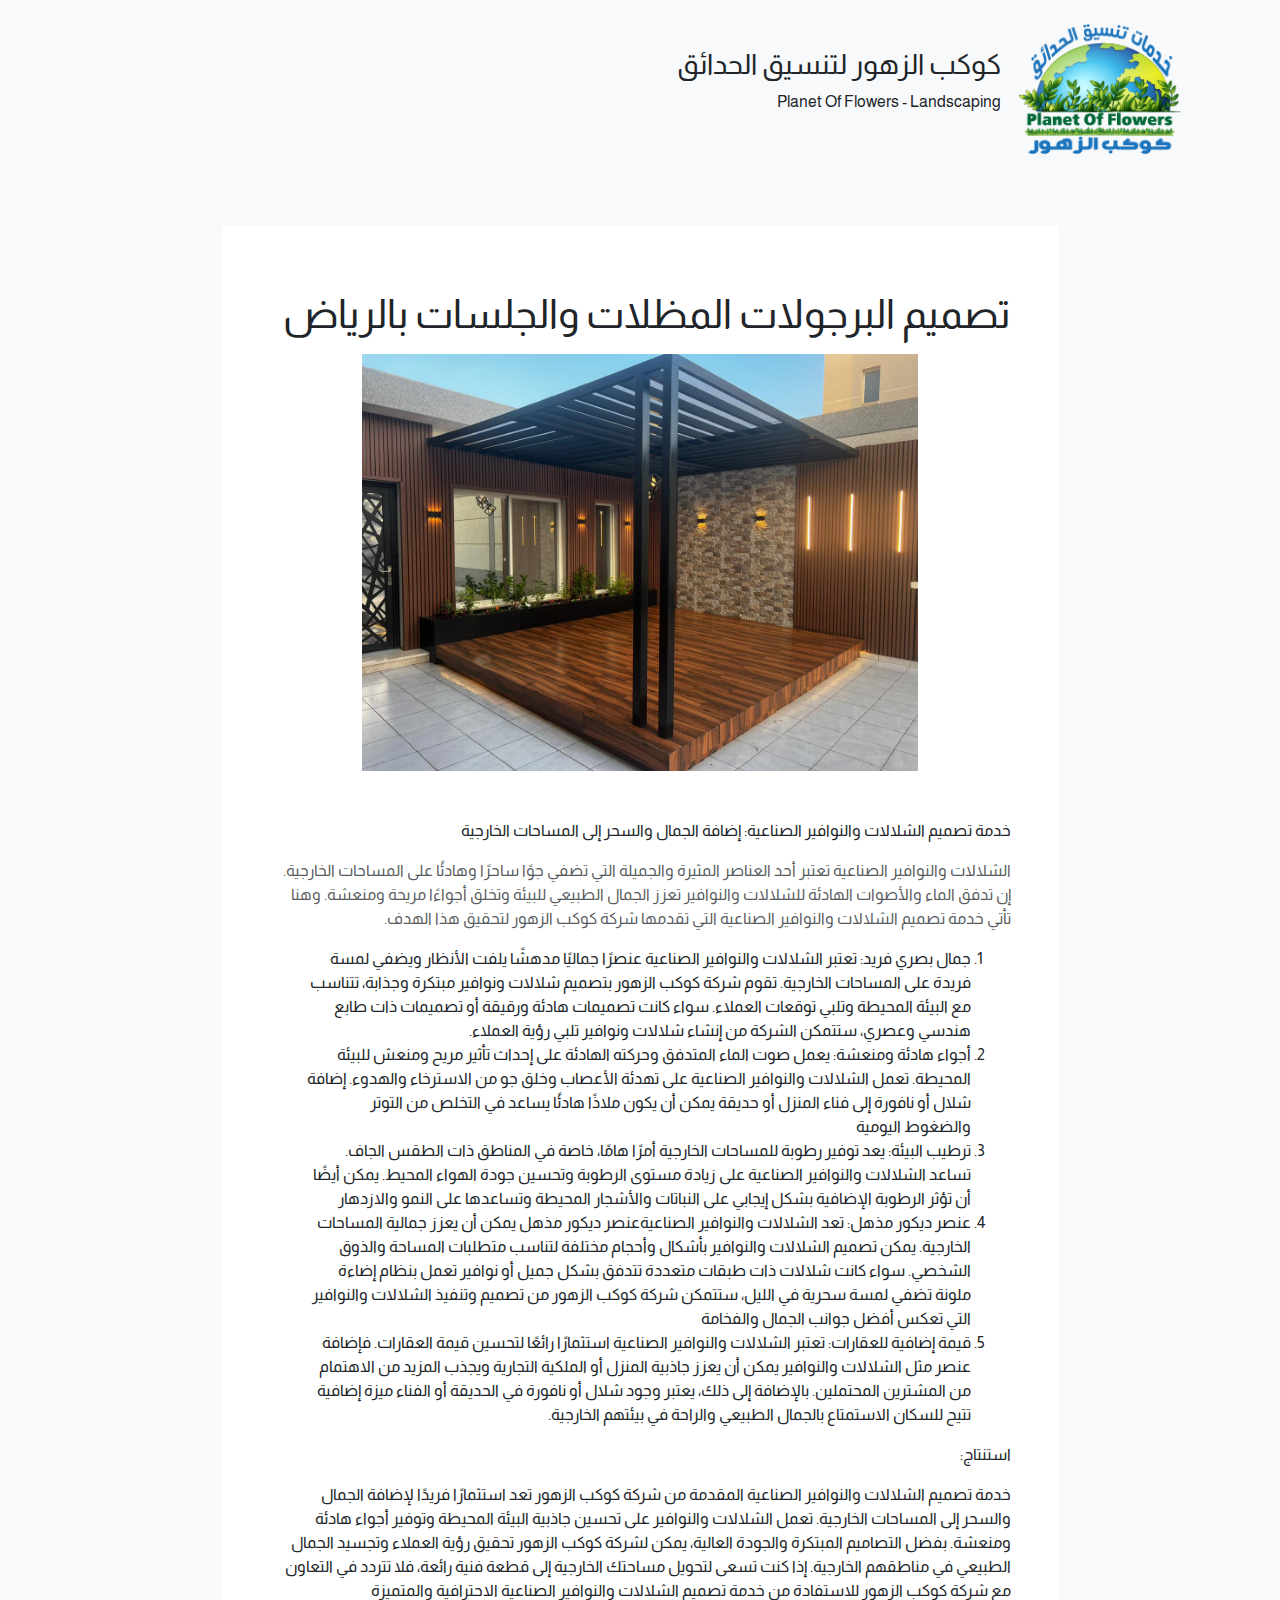
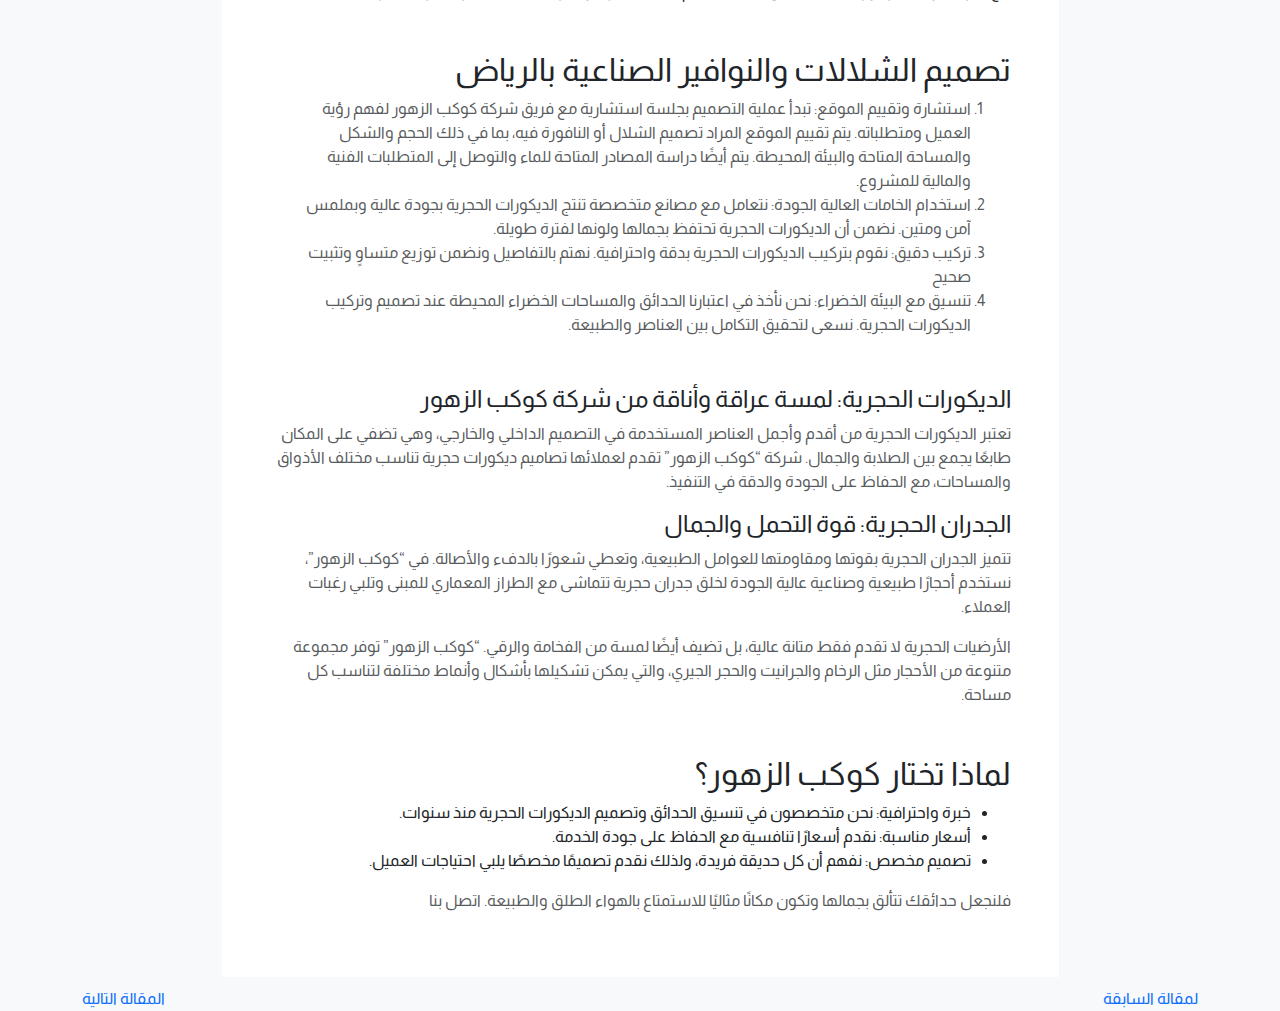
<file: المظلات.html>
<!DOCTYPE html>
<html lang="en">

<head>
    <meta charset="UTF-8">
    <meta name="viewport" content="width=device-width, initial-scale=1.0">
    <link rel="preconnect" href="https://fonts.googleapis.com">
    <link rel="preconnect" href="https://fonts.gstatic.com" crossorigin>
    <link
        href="https://fonts.googleapis.com/css2?family=Alegreya:ital,wght@0,400..900;1,400..900&family=Almarai:wght@300;400;700;800&family=Carrois+Gothic&family=Comfortaa:wght@700&display=swap"
        rel="stylesheet">
    <link rel="stylesheet" href="css/all.min.css">
    <link rel="stylesheet" href="css/bootstrap.min.css">
    <link rel="stylesheet" href="css/style.css">
    <title>Document</title>
</head>

<body class="bg-body-tertiary">
    <header class="">
        <div class="container py-4">
            <div class="d-flex align-items-center">
                <div class="mx-3">
                    <img src="./images/كوكب-الزهور-لتنسيق-الحدائق-2-165x130.png" alt="">
                </div>
                <div class="my-3">
                    <h3>
                        كوكب الزهور لتنسيق الحدائق</h3>
                    <p>Planet Of Flowers - Landscaping</p>
                </div>
            </div>




        </div>

    </header>

    <section class="tanss">
        <div class="container mt-5">
            <div class="w-75 mx-auto bg-white p-5 ">
                <h1 class="my-3">تصميم البرجولات المظلات والجلسات بالرياض</h1>
                <div class="d-flex justify-content-center mt-3">
                    <img src="./images/كوكب-الوهور-لتنسيق-الحدائق-7.jpg" class="w-75  " alt="">

                </div>
                <div class="mt-5">
                    <p>
                        خدمة تصميم الشلالات والنوافير الصناعية: إضافة الجمال والسحر إلى المساحات الخارجية
                    </p>
                    <p class="text-muted">


الشلالات والنوافير الصناعية تعتبر أحد العناصر المثيرة والجميلة التي تضفي جوًا ساحرًا وهادئًا على المساحات الخارجية. إن تدفق الماء والأصوات الهادئة للشلالات والنوافير تعزز الجمال الطبيعي للبيئة وتخلق أجواءًا مريحة ومنعشة. وهنا تأتي خدمة تصميم الشلالات والنوافير الصناعية التي تقدمها شركة كوكب الزهور لتحقيق هذا الهدف.
                    </p>
                    <ol>
                        <li>
                            جمال بصري فريد: تعتبر الشلالات والنوافير الصناعية عنصرًا جماليًا مدهشًا يلفت الأنظار ويضفي لمسة فريدة على المساحات الخارجية. تقوم شركة كوكب الزهور بتصميم شلالات ونوافير مبتكرة وجذابة، تتناسب مع البيئة المحيطة وتلبي توقعات العملاء. سواء كانت تصميمات هادئة ورقيقة أو تصميمات ذات طابع هندسي وعصري، ستتمكن الشركة من إنشاء شلالات ونوافير تلبي رؤية العملاء.
                        </li>
                        <li>
                            أجواء هادئة ومنعشة: يعمل صوت الماء المتدفق وحركته الهادئة على إحداث تأثير مريح ومنعش للبيئة المحيطة. تعمل الشلالات والنوافير الصناعية على تهدئة الأعصاب وخلق جو من الاسترخاء والهدوء. إضافة شلال أو نافورة إلى فناء المنزل أو حديقة يمكن أن يكون ملاذًا هادئًا يساعد في التخلص من التوتر والضغوط اليومية
                        </li>
                        <li>
                            ترطيب البيئة: يعد توفير رطوبة للمساحات الخارجية أمرًا هامًا، خاصة في المناطق ذات الطقس الجاف. تساعد الشلالات والنوافير الصناعية على زيادة مستوى الرطوبة وتحسين جودة الهواء المحيط. يمكن أيضًا أن تؤثر الرطوبة الإضافية بشكل إيجابي على النباتات والأشجار المحيطة وتساعدها على النمو والازدهار
                        </li>
                        <li>
                            عنصر ديكور مذهل: تعد الشلالات والنوافير الصناعيةعنصر ديكور مذهل يمكن أن يعزز جمالية المساحات الخارجية. يمكن تصميم الشلالات والنوافير بأشكال وأحجام مختلفة لتناسب متطلبات المساحة والذوق الشخصي. سواء كانت شلالات ذات طبقات متعددة تتدفق بشكل جميل أو نوافير تعمل بنظام إضاءة ملونة تضفي لمسة سحرية في الليل، ستتمكن شركة كوكب الزهور من تصميم وتنفيذ الشلالات والنوافير التي تعكس أفضل جوانب الجمال والفخامة
                        </li>
                        <li>
                            قيمة إضافية للعقارات: تعتبر الشلالات والنوافير الصناعية استثمارًا رائعًا لتحسين قيمة العقارات. فإضافة عنصر مثل الشلالات والنوافير يمكن أن يعزز جاذبية المنزل أو الملكية التجارية ويجذب المزيد من الاهتمام من المشترين المحتملين. بالإضافة إلى ذلك، يعتبر وجود شلال أو نافورة في الحديقة أو الفناء ميزة إضافية تتيح للسكان الاستمتاع بالجمال الطبيعي والراحة في بيئتهم الخارجية.
                        </li>
                    </ol>
                    <p>
                        استنتاج: 
                    </p>
                    <p>
                        خدمة تصميم الشلالات والنوافير الصناعية المقدمة من شركة كوكب الزهور تعد استثمارًا فريدًا لإضافة الجمال والسحر إلى المساحات الخارجية. تعمل الشلالات والنوافير على تحسين جاذبية البيئة المحيطة وتوفير أجواء هادئة ومنعشة. بفضل التصاميم المبتكرة والجودة العالية، يمكن لشركة كوكب الزهور تحقيق رؤية العملاء وتجسيد الجمال الطبيعي في مناطقهم الخارجية. إذا كنت تسعى لتحويل مساحتك الخارجية إلى قطعة فنية رائعة، فلا تتردد في التعاون مع شركة كوكب الزهور للاستفادة من خدمة تصميم الشلالات والنوافير الصناعية الاحترافية والمتميزة
                    </p>
                </div>

                <div class="mt-5">
                    <h2>
                        تصميم الشلالات والنوافير الصناعية بالرياض
                    </h2>

                    <ol>
                       <li class="text-muted">
                        استشارة وتقييم الموقع: تبدأ عملية التصميم بجلسة استشارية مع فريق شركة كوكب الزهور لفهم رؤية العميل ومتطلباته. يتم تقييم الموقع المراد تصميم الشلال أو النافورة فيه، بما في ذلك الحجم والشكل والمساحة المتاحة والبيئة المحيطة. يتم أيضًا دراسة المصادر المتاحة للماء والتوصل إلى المتطلبات الفنية والمالية للمشروع.
                       </li>
                        <li class="text-muted">
                            استخدام الخامات العالية الجودة: نتعامل مع مصانع متخصصة تنتج الديكورات الحجرية بجودة عالية
                            وبملمس آمن ومتين. نضمن أن الديكورات الحجرية تحتفظ بجمالها ولونها لفترة طويلة.
                        </li>
                        <li class=" text-muted">
                            تركيب دقيق: نقوم بتركيب الديكورات الحجرية بدقة واحترافية. نهتم بالتفاصيل ونضمن توزيع متساوٍ
                            وتثبيت صحيح
                        </li>
                        <li class="text-muted">
                            تنسيق مع البيئة الخضراء: نحن نأخذ في اعتبارنا الحدائق والمساحات الخضراء المحيطة عند تصميم
                            وتركيب الديكورات الحجرية. نسعى لتحقيق التكامل بين العناصر والطبيعة.
                        </li>


                    </ol>

                </div>
                <div class="mt-5">
                    <h4>
                        الديكورات الحجرية: لمسة عراقة وأناقة من شركة كوكب الزهور
                    </h4>

                    <p class="text-muted">
                        تعتبر الديكورات الحجرية من أقدم وأجمل العناصر المستخدمة في التصميم الداخلي والخارجي، وهي تضفي
                        على المكان طابعًا يجمع بين الصلابة والجمال. شركة “كوكب الزهور” تقدم لعملائها تصاميم ديكورات
                        حجرية تناسب مختلف الأذواق والمساحات، مع الحفاظ على الجودة والدقة في التنفيذ.
                    </p>
                </div>
                <div>
                    <h4>
                        الجدران الحجرية: قوة التحمل والجمال
                    </h4>
                    <p class="text-muted">
                        تتميز الجدران الحجرية بقوتها ومقاومتها للعوامل الطبيعية، وتعطي شعورًا بالدفء والأصالة. في “كوكب
                        الزهور”، نستخدم أحجارًا طبيعية وصناعية عالية الجودة لخلق جدران حجرية تتماشى مع الطراز المعماري
                        للمبنى وتلبي رغبات العملاء.
                    </p>
                    <p class="text-muted">
                        الأرضيات الحجرية لا تقدم فقط متانة عالية، بل تضيف أيضًا لمسة من الفخامة والرقي. “كوكب الزهور”
                        توفر مجموعة متنوعة من الأحجار مثل الرخام والجرانيت والحجر الجيري، والتي يمكن تشكيلها بأشكال
                        وأنماط مختلفة لتناسب كل مساحة.
                    </p>
                </div>

                <div class="mt-5">
                    <h2>
                        لماذا تختار كوكب الزهور؟
                    </h2>

                   <ul>
                    <li>
                        خبرة واحترافية: نحن متخصصون في تنسيق الحدائق وتصميم الديكورات الحجرية منذ سنوات.
                    </li>
                    <li>
                        أسعار مناسبة: نقدم أسعارًا تنافسية مع الحفاظ على جودة الخدمة.
                    </li>
                    <li>
                        تصميم مخصص: نفهم أن كل حديقة فريدة، ولذلك نقدم تصميمًا مخصصًا يلبي احتياجات العميل.
                    </li>
                    
                   </ul>
                   <p class="text-muted">
                    فلنجعل حدائقك تتألق بجمالها وتكون مكانًا مثاليًا للاستمتاع بالهواء الطلق والطبيعة. اتصل بنا 
                   </p>
                </div>


            </div>
            <div class="d-flex justify-content-between">
                <a href="./ديكور حجري.html">لمقالة السابقة</a>
                <a href="./شلالات.html">المقالة التالية </a>
            </div>



        </div>

    </section>
    <script src="js/bootstrap.bundle.min.js"></script>
</body>

</html>
</file>
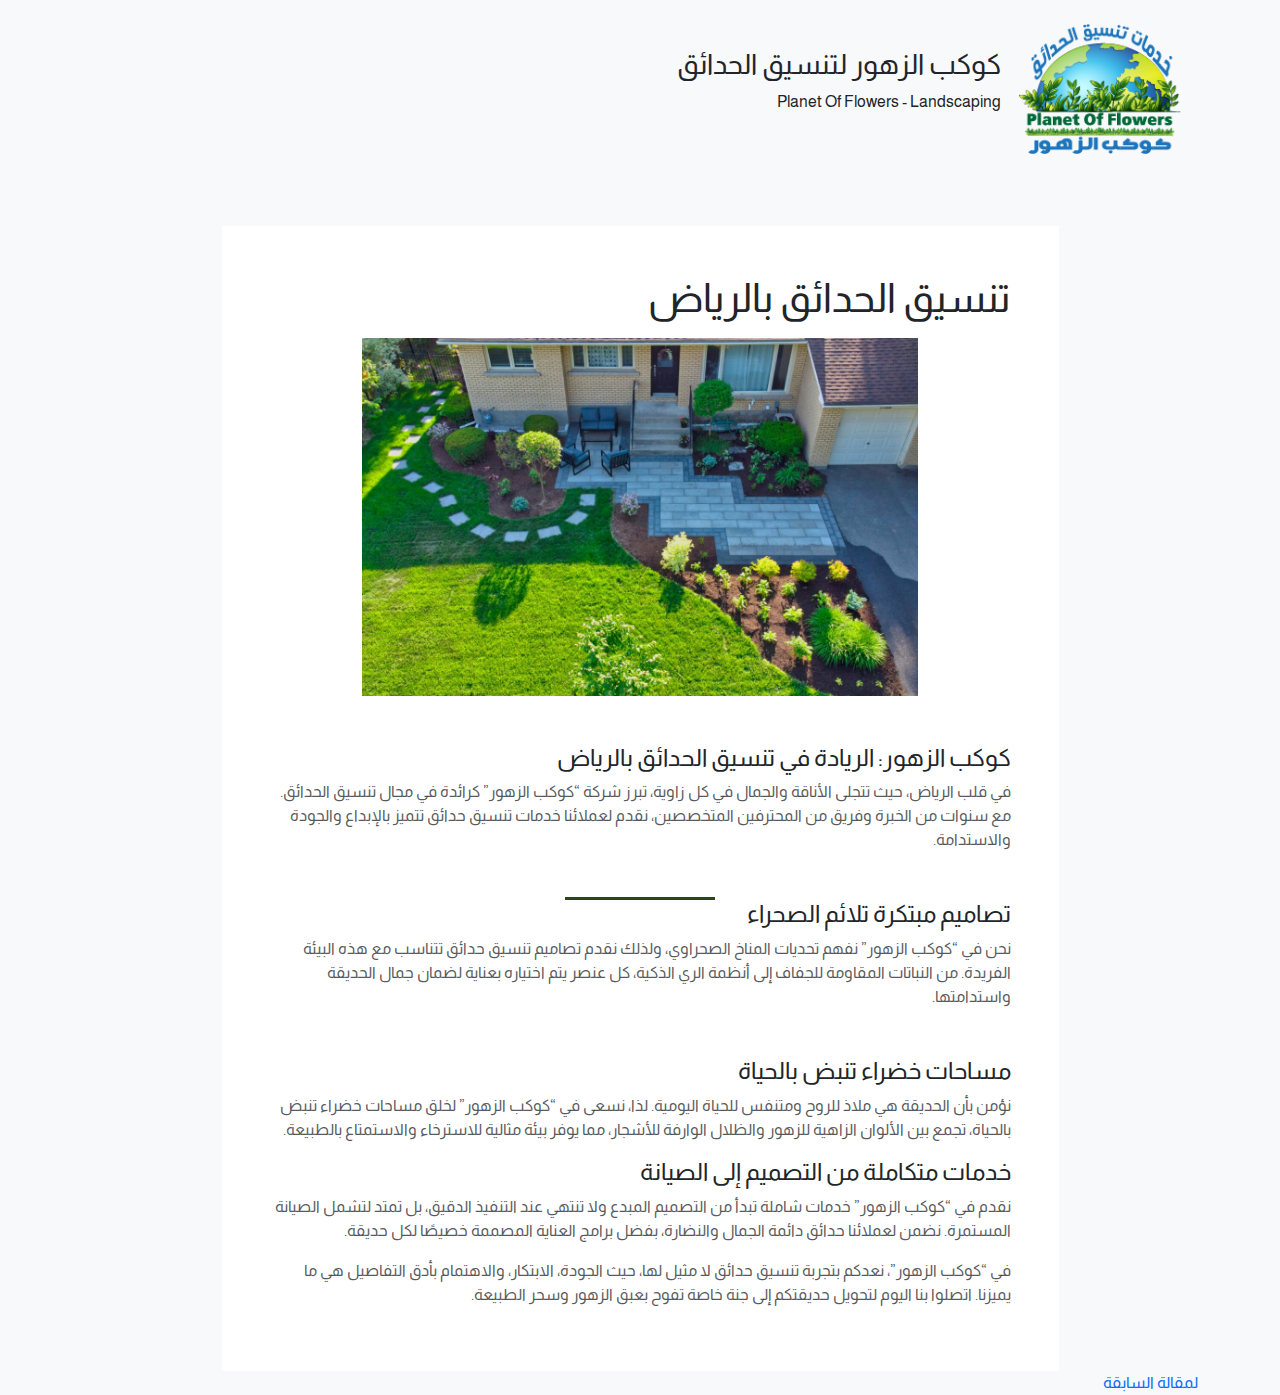
<file: تنسيق.html>
<!DOCTYPE html>
<html lang="en">

<head>
    <meta charset="UTF-8">
    <meta name="viewport" content="width=device-width, initial-scale=1.0">
    <link rel="preconnect" href="https://fonts.googleapis.com">
    <link rel="preconnect" href="https://fonts.gstatic.com" crossorigin>
    <link
        href="https://fonts.googleapis.com/css2?family=Alegreya:ital,wght@0,400..900;1,400..900&family=Almarai:wght@300;400;700;800&family=Carrois+Gothic&family=Comfortaa:wght@700&display=swap"
        rel="stylesheet">
    <link rel="stylesheet" href="css/all.min.css">
    <link rel="stylesheet" href="css/bootstrap.min.css">
    <link rel="stylesheet" href="css/style.css">
    <title>Document</title>
</head>

<body class="bg-body-tertiary">
    <header class="">
        <div class="container py-4">
            <div class="d-flex align-items-center">
                <div class="mx-3">
                    <img src="./images/كوكب-الزهور-لتنسيق-الحدائق-2-165x130.png" alt="">
                </div>
                <div class="my-3">
                    <h3>
                        كوكب الزهور لتنسيق الحدائق</h3>
                    <p>Planet Of Flowers - Landscaping</p>
                </div>
            </div>




        </div>

    </header>

    <section class="tans" >
        <div class="container mt-5">
            <div class="w-75 mx-auto bg-white p-5 ">
                <h1>تنسيق الحدائق بالرياض</h1>
              <div class="d-flex justify-content-center mt-3">
                <img src="./images/landscape-design.png" class="w-75 " alt="">
               
              </div>
              <div class="mt-5">
                <h4>كوكب الزهور: الريادة في تنسيق الحدائق بالرياض</h4>
                <p  class="text-muted">في قلب الرياض، حيث تتجلى الأناقة والجمال في كل زاوية، تبرز شركة “كوكب الزهور” كرائدة في مجال تنسيق الحدائق. مع سنوات من الخبرة وفريق من المحترفين المتخصصين، نقدم لعملائنا خدمات تنسيق حدائق تتميز بالإبداع والجودة والاستدامة.</p>
              </div>

              <div class="mt-5">
                <h4>
                    تصاميم مبتكرة تلائم الصحراء  
                </h4>
                <p  class="text-muted"> 
                    نحن في “كوكب الزهور” نفهم تحديات المناخ الصحراوي، ولذلك نقدم تصاميم تنسيق حدائق تتناسب مع هذه البيئة الفريدة. من النباتات المقاومة للجفاف إلى أنظمة الري الذكية، كل عنصر يتم اختياره بعناية لضمان جمال الحديقة واستدامتها. 
                </p>
              </div>
              <div class="mt-5">
                <h4>
                    مساحات خضراء تنبض بالحياة
                </h4>

                <p class="text-muted" >
                    نؤمن بأن الحديقة هي ملاذ للروح ومتنفس للحياة اليومية. لذا، نسعى في “كوكب الزهور” لخلق مساحات خضراء تنبض بالحياة، تجمع بين الألوان الزاهية للزهور والظلال الوارفة للأشجار، مما يوفر بيئة مثالية للاسترخاء والاستمتاع بالطبيعة.
                </p>
              </div>
              <div>
                <h4>
                    خدمات متكاملة من التصميم إلى الصيانة
                </h4>
                <p  class="text-muted">
                    نقدم في “كوكب الزهور” خدمات شاملة تبدأ من التصميم المبدع ولا تنتهي عند التنفيذ الدقيق، بل تمتد لتشمل الصيانة المستمرة. نضمن لعملائنا حدائق دائمة الجمال والنضارة، بفضل برامج العناية المصممة خصيصًا لكل حديقة.
                </p>
                <p class="text-muted">
                    في “كوكب الزهور”، نعدكم بتجربة تنسيق حدائق لا مثيل لها، حيث الجودة، الابتكار، والاهتمام بأدق التفاصيل هي ما يميزنا. اتصلوا بنا اليوم لتحويل حديقتكم إلى جنة خاصة تفوح بعبق الزهور وسحر الطبيعة.
                </p>
              </div>


            </div>

            <a href="./شلالات.html">لمقالة السابقة</a>

        </div>

    </section>
<script src="js/bootstrap.bundle.min.js"></script>
</body>

</html>
</file>
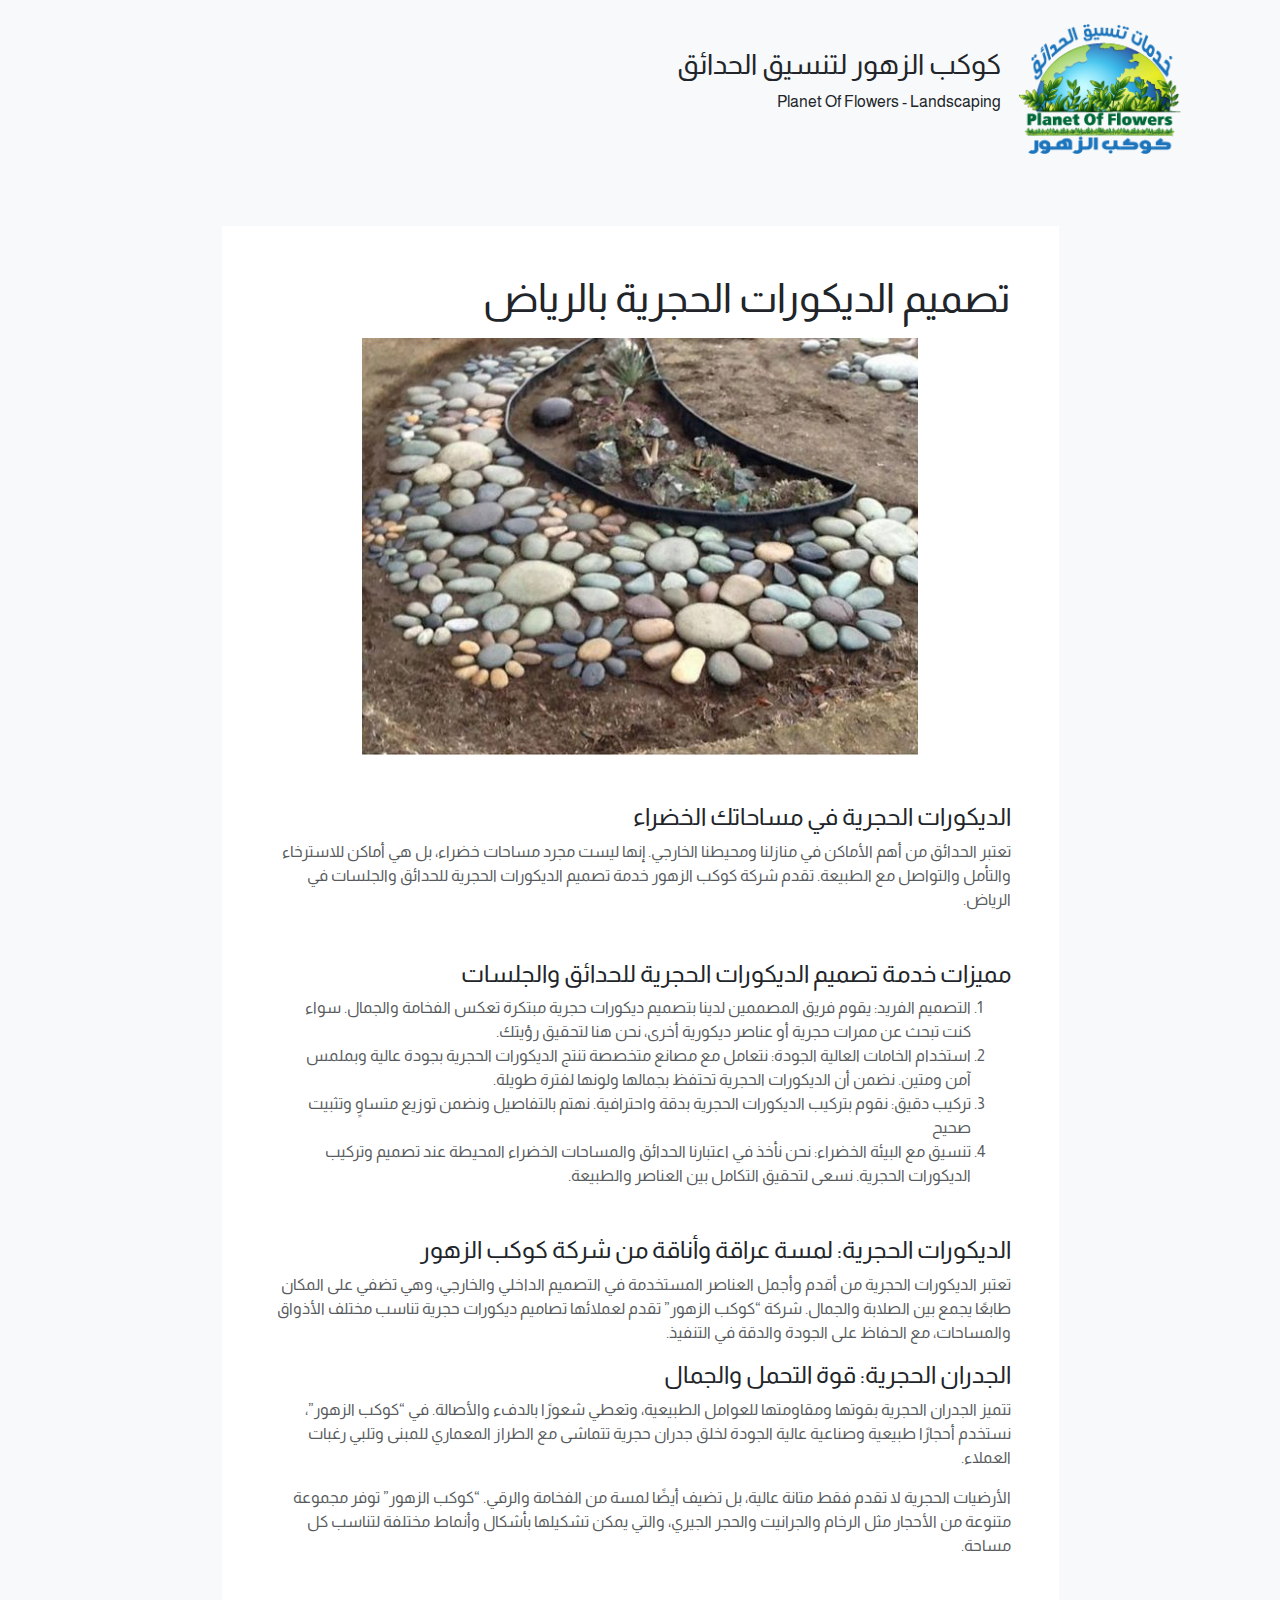
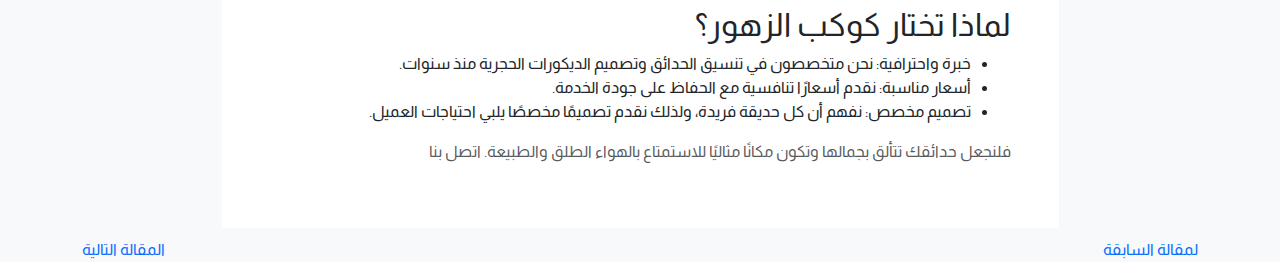
<file: ديكور حجري.html>
<!DOCTYPE html>
<html lang="en">

<head>
    <meta charset="UTF-8">
    <meta name="viewport" content="width=device-width, initial-scale=1.0">
    <link rel="preconnect" href="https://fonts.googleapis.com">
    <link rel="preconnect" href="https://fonts.gstatic.com" crossorigin>
    <link
        href="https://fonts.googleapis.com/css2?family=Alegreya:ital,wght@0,400..900;1,400..900&family=Almarai:wght@300;400;700;800&family=Carrois+Gothic&family=Comfortaa:wght@700&display=swap"
        rel="stylesheet">
    <link rel="stylesheet" href="css/all.min.css">
    <link rel="stylesheet" href="css/bootstrap.min.css">
    <link rel="stylesheet" href="css/style.css">
    <title>Document</title>
</head>

<body class="bg-body-tertiary">
    <header class="">
        <div class="container py-4">
            <div class="d-flex align-items-center">
                <div class="mx-3">
                    <img src="./images/كوكب-الزهور-لتنسيق-الحدائق-2-165x130.png" alt="">
                </div>
                <div class="my-3">
                    <h3>
                        كوكب الزهور لتنسيق الحدائق</h3>
                    <p>Planet Of Flowers - Landscaping</p>
                </div>
            </div>




        </div>

    </header>

    <section class="tanss">
        <div class="container mt-5">
            <div class="w-75 mx-auto bg-white p-5 ">
                <h1>تصميم الديكورات الحجرية بالرياض</h1>
                <div class="d-flex justify-content-center mt-3">
                    <img src="./images/الديكورات-الحجرية.jpg" class="w-75  " alt="">

                </div>
                <div class="mt-5">
                    <h4>الديكورات الحجرية في مساحاتك الخضراء</h4>
                    <p class="text-muted">
                        تعتبر الحدائق من أهم الأماكن في منازلنا ومحيطنا الخارجي. إنها ليست مجرد مساحات خضراء، بل هي
                        أماكن للاسترخاء والتأمل والتواصل مع الطبيعة. تقدم شركة كوكب الزهور خدمة تصميم الديكورات الحجرية
                        للحدائق والجلسات في الرياض.

                    </p>
                </div>

                <div class="mt-5">
                    <h4>
                        مميزات خدمة تصميم الديكورات الحجرية للحدائق والجلسات
                    </h4>

                    <ol>
                        <li class="text-muted">
                            التصميم الفريد: يقوم فريق المصممين لدينا بتصميم ديكورات حجرية مبتكرة تعكس الفخامة والجمال.
                            سواء كنت تبحث عن ممرات حجرية أو عناصر ديكورية أخرى، نحن هنا لتحقيق رؤيتك.
                        </li>
                        <li class="text-muted">
                            استخدام الخامات العالية الجودة: نتعامل مع مصانع متخصصة تنتج الديكورات الحجرية بجودة عالية
                            وبملمس آمن ومتين. نضمن أن الديكورات الحجرية تحتفظ بجمالها ولونها لفترة طويلة.
                        </li>
                        <li class=" text-muted">
                            تركيب دقيق: نقوم بتركيب الديكورات الحجرية بدقة واحترافية. نهتم بالتفاصيل ونضمن توزيع متساوٍ
                            وتثبيت صحيح
                        </li>
                        <li class="text-muted">
                            تنسيق مع البيئة الخضراء: نحن نأخذ في اعتبارنا الحدائق والمساحات الخضراء المحيطة عند تصميم
                            وتركيب الديكورات الحجرية. نسعى لتحقيق التكامل بين العناصر والطبيعة.
                        </li>


                    </ol>

                </div>
                <div class="mt-5">
                    <h4>
                        الديكورات الحجرية: لمسة عراقة وأناقة من شركة كوكب الزهور
                    </h4>

                    <p class="text-muted">
                        تعتبر الديكورات الحجرية من أقدم وأجمل العناصر المستخدمة في التصميم الداخلي والخارجي، وهي تضفي
                        على المكان طابعًا يجمع بين الصلابة والجمال. شركة “كوكب الزهور” تقدم لعملائها تصاميم ديكورات
                        حجرية تناسب مختلف الأذواق والمساحات، مع الحفاظ على الجودة والدقة في التنفيذ.
                    </p>
                </div>
                <div>
                    <h4>
                        الجدران الحجرية: قوة التحمل والجمال
                    </h4>
                    <p class="text-muted">
                        تتميز الجدران الحجرية بقوتها ومقاومتها للعوامل الطبيعية، وتعطي شعورًا بالدفء والأصالة. في “كوكب
                        الزهور”، نستخدم أحجارًا طبيعية وصناعية عالية الجودة لخلق جدران حجرية تتماشى مع الطراز المعماري
                        للمبنى وتلبي رغبات العملاء.
                    </p>
                    <p class="text-muted">
                        الأرضيات الحجرية لا تقدم فقط متانة عالية، بل تضيف أيضًا لمسة من الفخامة والرقي. “كوكب الزهور”
                        توفر مجموعة متنوعة من الأحجار مثل الرخام والجرانيت والحجر الجيري، والتي يمكن تشكيلها بأشكال
                        وأنماط مختلفة لتناسب كل مساحة.
                    </p>
                </div>

                <div class="mt-5">
                    <h2>
                        لماذا تختار كوكب الزهور؟
                    </h2>

                   <ul>
                    <li>
                        خبرة واحترافية: نحن متخصصون في تنسيق الحدائق وتصميم الديكورات الحجرية منذ سنوات.
                    </li>
                    <li>
                        أسعار مناسبة: نقدم أسعارًا تنافسية مع الحفاظ على جودة الخدمة.
                    </li>
                    <li>
                        تصميم مخصص: نفهم أن كل حديقة فريدة، ولذلك نقدم تصميمًا مخصصًا يلبي احتياجات العميل.
                    </li>
                    
                   </ul>
                   <p class="text-muted">
                    فلنجعل حدائقك تتألق بجمالها وتكون مكانًا مثاليًا للاستمتاع بالهواء الطلق والطبيعة. اتصل بنا 
                   </p>
                </div>


            </div>
            <div class="d-flex justify-content-between">
                <a  href="./ديكور حجري.html" >لمقالة السابقة</a>
                <a  href="./المظلات.html">المقالة التالية </a>
            </div>



        </div>

    </section>
    <script src="js/bootstrap.bundle.min.js"></script>
</body>

</html>
</file>
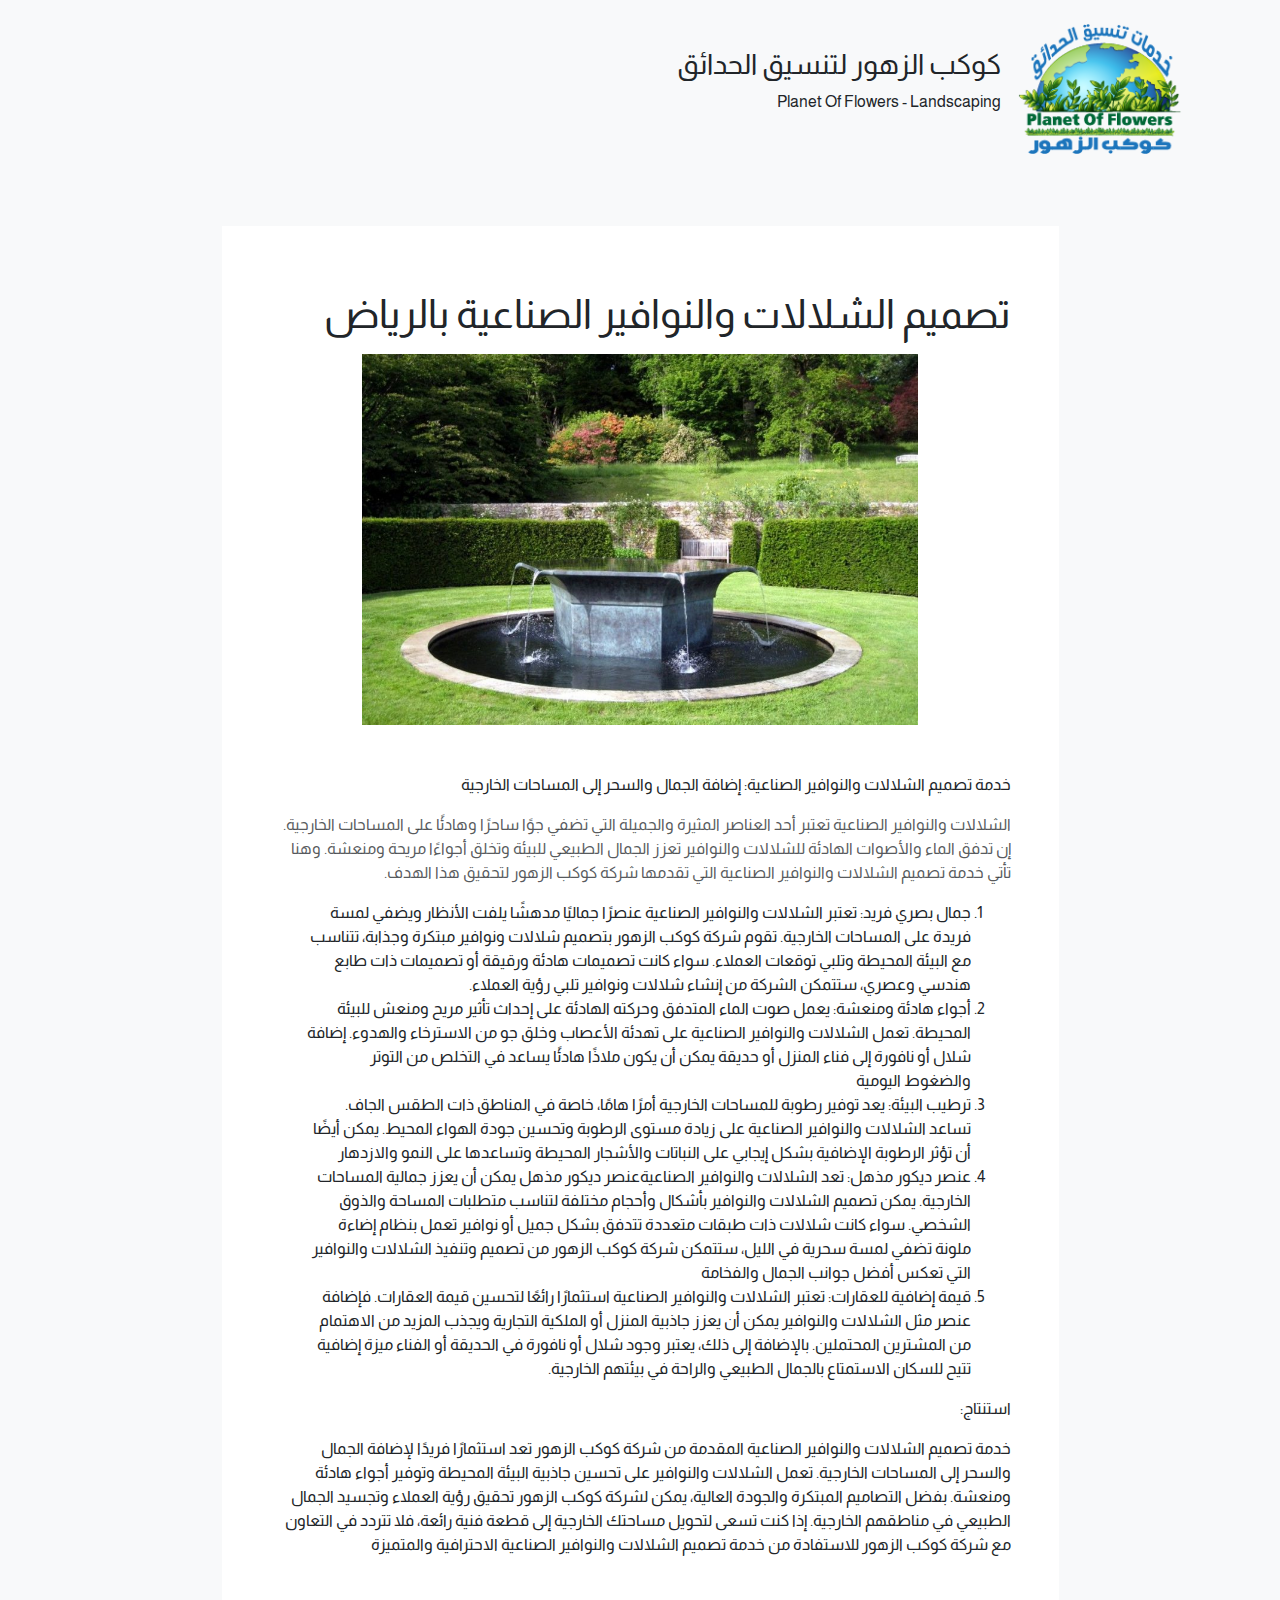
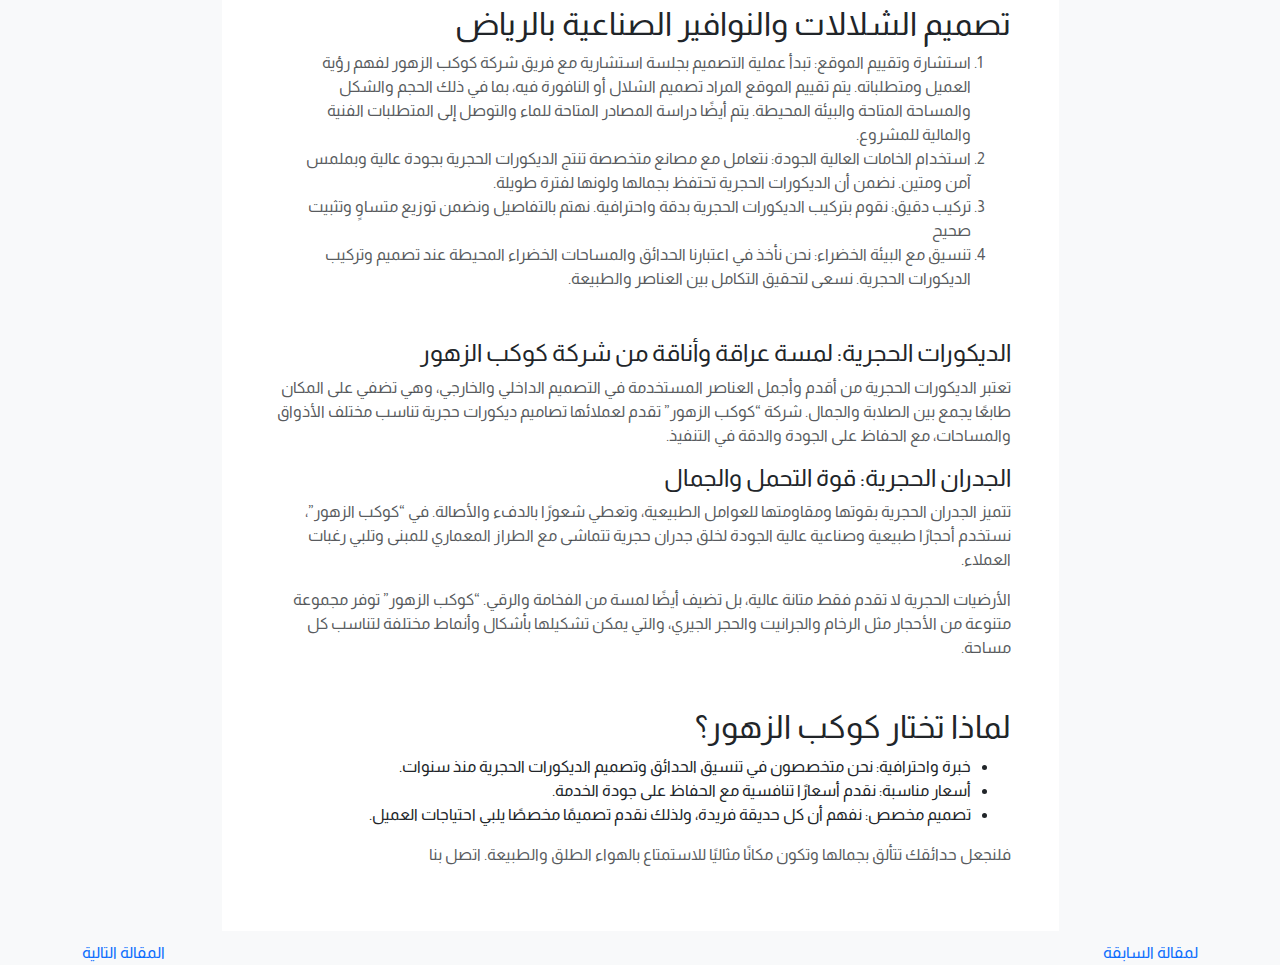
<file: شلالات.html>
<!DOCTYPE html>
<html lang="en">

<head>
    <meta charset="UTF-8">
    <meta name="viewport" content="width=device-width, initial-scale=1.0">
    <link rel="preconnect" href="https://fonts.googleapis.com">
    <link rel="preconnect" href="https://fonts.gstatic.com" crossorigin>
    <link
        href="https://fonts.googleapis.com/css2?family=Alegreya:ital,wght@0,400..900;1,400..900&family=Almarai:wght@300;400;700;800&family=Carrois+Gothic&family=Comfortaa:wght@700&display=swap"
        rel="stylesheet">
    <link rel="stylesheet" href="css/all.min.css">
    <link rel="stylesheet" href="css/bootstrap.min.css">
    <link rel="stylesheet" href="css/style.css">
    <title>Document</title>
</head>

<body class="bg-body-tertiary">
    <header class="">
        <div class="container py-4">
            <div class="d-flex align-items-center">
                <div class="mx-3">
                    <img src="./images/كوكب-الزهور-لتنسيق-الحدائق-2-165x130.png" alt="">
                </div>
                <div class="my-3">
                    <h3>
                        كوكب الزهور لتنسيق الحدائق</h3>
                    <p>Planet Of Flowers - Landscaping</p>
                </div>
            </div>




        </div>

    </header>

    <section class="tanss">
        <div class="container mt-5">
            <div class="w-75 mx-auto bg-white p-5 ">
                <h1 class="my-3">تصميم الشلالات والنوافير الصناعية بالرياض</h1>
                <div class="d-flex justify-content-center mt-3">
                    <img src="./images/الشلالات-المنزلية.jpg" class="w-75  " alt="">

                </div>
                <div class="mt-5">
                    <p>
                        خدمة تصميم الشلالات والنوافير الصناعية: إضافة الجمال والسحر إلى المساحات الخارجية
                    </p>
                    <p class="text-muted">


الشلالات والنوافير الصناعية تعتبر أحد العناصر المثيرة والجميلة التي تضفي جوًا ساحرًا وهادئًا على المساحات الخارجية. إن تدفق الماء والأصوات الهادئة للشلالات والنوافير تعزز الجمال الطبيعي للبيئة وتخلق أجواءًا مريحة ومنعشة. وهنا تأتي خدمة تصميم الشلالات والنوافير الصناعية التي تقدمها شركة كوكب الزهور لتحقيق هذا الهدف.
                    </p>
                    <ol>
                        <li>
                            جمال بصري فريد: تعتبر الشلالات والنوافير الصناعية عنصرًا جماليًا مدهشًا يلفت الأنظار ويضفي لمسة فريدة على المساحات الخارجية. تقوم شركة كوكب الزهور بتصميم شلالات ونوافير مبتكرة وجذابة، تتناسب مع البيئة المحيطة وتلبي توقعات العملاء. سواء كانت تصميمات هادئة ورقيقة أو تصميمات ذات طابع هندسي وعصري، ستتمكن الشركة من إنشاء شلالات ونوافير تلبي رؤية العملاء.
                        </li>
                        <li>
                            أجواء هادئة ومنعشة: يعمل صوت الماء المتدفق وحركته الهادئة على إحداث تأثير مريح ومنعش للبيئة المحيطة. تعمل الشلالات والنوافير الصناعية على تهدئة الأعصاب وخلق جو من الاسترخاء والهدوء. إضافة شلال أو نافورة إلى فناء المنزل أو حديقة يمكن أن يكون ملاذًا هادئًا يساعد في التخلص من التوتر والضغوط اليومية
                        </li>
                        <li>
                            ترطيب البيئة: يعد توفير رطوبة للمساحات الخارجية أمرًا هامًا، خاصة في المناطق ذات الطقس الجاف. تساعد الشلالات والنوافير الصناعية على زيادة مستوى الرطوبة وتحسين جودة الهواء المحيط. يمكن أيضًا أن تؤثر الرطوبة الإضافية بشكل إيجابي على النباتات والأشجار المحيطة وتساعدها على النمو والازدهار
                        </li>
                        <li>
                            عنصر ديكور مذهل: تعد الشلالات والنوافير الصناعيةعنصر ديكور مذهل يمكن أن يعزز جمالية المساحات الخارجية. يمكن تصميم الشلالات والنوافير بأشكال وأحجام مختلفة لتناسب متطلبات المساحة والذوق الشخصي. سواء كانت شلالات ذات طبقات متعددة تتدفق بشكل جميل أو نوافير تعمل بنظام إضاءة ملونة تضفي لمسة سحرية في الليل، ستتمكن شركة كوكب الزهور من تصميم وتنفيذ الشلالات والنوافير التي تعكس أفضل جوانب الجمال والفخامة
                        </li>
                        <li>
                            قيمة إضافية للعقارات: تعتبر الشلالات والنوافير الصناعية استثمارًا رائعًا لتحسين قيمة العقارات. فإضافة عنصر مثل الشلالات والنوافير يمكن أن يعزز جاذبية المنزل أو الملكية التجارية ويجذب المزيد من الاهتمام من المشترين المحتملين. بالإضافة إلى ذلك، يعتبر وجود شلال أو نافورة في الحديقة أو الفناء ميزة إضافية تتيح للسكان الاستمتاع بالجمال الطبيعي والراحة في بيئتهم الخارجية.
                        </li>
                    </ol>
                    <p>
                        استنتاج: 
                    </p>
                    <p>
                        خدمة تصميم الشلالات والنوافير الصناعية المقدمة من شركة كوكب الزهور تعد استثمارًا فريدًا لإضافة الجمال والسحر إلى المساحات الخارجية. تعمل الشلالات والنوافير على تحسين جاذبية البيئة المحيطة وتوفير أجواء هادئة ومنعشة. بفضل التصاميم المبتكرة والجودة العالية، يمكن لشركة كوكب الزهور تحقيق رؤية العملاء وتجسيد الجمال الطبيعي في مناطقهم الخارجية. إذا كنت تسعى لتحويل مساحتك الخارجية إلى قطعة فنية رائعة، فلا تتردد في التعاون مع شركة كوكب الزهور للاستفادة من خدمة تصميم الشلالات والنوافير الصناعية الاحترافية والمتميزة
                    </p>
                </div>

                <div class="mt-5">
                    <h2>
                        تصميم الشلالات والنوافير الصناعية بالرياض
                    </h2>

                    <ol>
                       <li class="text-muted">
                        استشارة وتقييم الموقع: تبدأ عملية التصميم بجلسة استشارية مع فريق شركة كوكب الزهور لفهم رؤية العميل ومتطلباته. يتم تقييم الموقع المراد تصميم الشلال أو النافورة فيه، بما في ذلك الحجم والشكل والمساحة المتاحة والبيئة المحيطة. يتم أيضًا دراسة المصادر المتاحة للماء والتوصل إلى المتطلبات الفنية والمالية للمشروع.
                       </li>
                        <li class="text-muted">
                            استخدام الخامات العالية الجودة: نتعامل مع مصانع متخصصة تنتج الديكورات الحجرية بجودة عالية
                            وبملمس آمن ومتين. نضمن أن الديكورات الحجرية تحتفظ بجمالها ولونها لفترة طويلة.
                        </li>
                        <li class=" text-muted">
                            تركيب دقيق: نقوم بتركيب الديكورات الحجرية بدقة واحترافية. نهتم بالتفاصيل ونضمن توزيع متساوٍ
                            وتثبيت صحيح
                        </li>
                        <li class="text-muted">
                            تنسيق مع البيئة الخضراء: نحن نأخذ في اعتبارنا الحدائق والمساحات الخضراء المحيطة عند تصميم
                            وتركيب الديكورات الحجرية. نسعى لتحقيق التكامل بين العناصر والطبيعة.
                        </li>


                    </ol>

                </div>
                <div class="mt-5">
                    <h4>
                        الديكورات الحجرية: لمسة عراقة وأناقة من شركة كوكب الزهور
                    </h4>

                    <p class="text-muted">
                        تعتبر الديكورات الحجرية من أقدم وأجمل العناصر المستخدمة في التصميم الداخلي والخارجي، وهي تضفي
                        على المكان طابعًا يجمع بين الصلابة والجمال. شركة “كوكب الزهور” تقدم لعملائها تصاميم ديكورات
                        حجرية تناسب مختلف الأذواق والمساحات، مع الحفاظ على الجودة والدقة في التنفيذ.
                    </p>
                </div>
                <div>
                    <h4>
                        الجدران الحجرية: قوة التحمل والجمال
                    </h4>
                    <p class="text-muted">
                        تتميز الجدران الحجرية بقوتها ومقاومتها للعوامل الطبيعية، وتعطي شعورًا بالدفء والأصالة. في “كوكب
                        الزهور”، نستخدم أحجارًا طبيعية وصناعية عالية الجودة لخلق جدران حجرية تتماشى مع الطراز المعماري
                        للمبنى وتلبي رغبات العملاء.
                    </p>
                    <p class="text-muted">
                        الأرضيات الحجرية لا تقدم فقط متانة عالية، بل تضيف أيضًا لمسة من الفخامة والرقي. “كوكب الزهور”
                        توفر مجموعة متنوعة من الأحجار مثل الرخام والجرانيت والحجر الجيري، والتي يمكن تشكيلها بأشكال
                        وأنماط مختلفة لتناسب كل مساحة.
                    </p>
                </div>

                <div class="mt-5">
                    <h2>
                        لماذا تختار كوكب الزهور؟
                    </h2>

                   <ul>
                    <li>
                        خبرة واحترافية: نحن متخصصون في تنسيق الحدائق وتصميم الديكورات الحجرية منذ سنوات.
                    </li>
                    <li>
                        أسعار مناسبة: نقدم أسعارًا تنافسية مع الحفاظ على جودة الخدمة.
                    </li>
                    <li>
                        تصميم مخصص: نفهم أن كل حديقة فريدة، ولذلك نقدم تصميمًا مخصصًا يلبي احتياجات العميل.
                    </li>
                    
                   </ul>
                   <p class="text-muted">
                    فلنجعل حدائقك تتألق بجمالها وتكون مكانًا مثاليًا للاستمتاع بالهواء الطلق والطبيعة. اتصل بنا 
                   </p>
                </div>


            </div>
            <div class="d-flex justify-content-between">
                <a href="./المظلات.html">لمقالة السابقة</a>
                <a href="./تنسيق.html">المقالة التالية </a>
            </div>



        </div>

    </section>
    <script src="js/bootstrap.bundle.min.js"></script>
</body>

</html>
</file>
<file: css/style.css>
html{
    direction: rtl;
}
body{
    font-family: "Comfortaa", sans-serif;
    font-family: "Almarai", sans-serif;
}
.btn-primary {
    --bs-btn-color: #fff;
    --bs-btn-bg: #3465C8;
    --bs-btn-border-color: #fff;
    --bs-btn-hover-color: #fff;
    --bs-btn-hover-bg: #4480da;
    --bs-btn-hover-border-color: #fff;
   
}
.btn-success {
    --bs-btn-color: #fff;
    --bs-btn-bg: #259908;
    --bs-btn-border-color: #fff;
    --bs-btn-hover-color: #fff;
    --bs-btn-hover-bg: #0cc205;
    --bs-btn-hover-border-color: #fff;
    margin-left: 20px;
   
   
}
.carousel-caption{
    position: absolute;
    bottom: 35%;
}
.about{
    
     background-image: url(../images/investment-concept-business-5241253-e1710811146423.jpg);
    background-position: center;
    background-size: cover;
    height: 1600px;

    
}
#about h1{
   color: #fff;
    font-size: 70px;
    font-family: "Carrois Gothic", sans-serif;
    font-weight: 500;
}
.layer{
    height: 1600px;
    background-color: rgba(0, 0, 0, 0.5);
}
#about i,span{
    color: #5FE94B;
}
video{
    width: 400px;
    margin-top: 20px;
   
    
}
.contantUs{
    height: 70vh;
    background-image: url(../images/pngwing.com-7.png);
    background-position: center;
    background-size: cover;
    margin-bottom: 100px;
    
}
.services h2{
    font-size: 67px;
    font-family: "Carrois Gothic", sans-serif;
    font-weight: 500;
}
.services img:hover{
    scale: 0.9;
    
}
.services img{
    
    border: 2px solid  #259908;
}
.services a{
    text-decoration: none;
    font-size: 30px;
    color: white;
    font-family: "Carrois Gothic", sans-serif;
   
}
.inner{
    background-color: #2B4618;
}
.main h2{
    font-size: 68px;
}
.innerr{
   
    background: rgba(0, 0, 0, 0.5);
  
}
.ourWork .innerr:hover .caption{

    background-color: rgba(0, 0, 0, 0.6);
}
.tans img{
    margin: auto;
    position: relative;
    
    
}
.tans::after{
    content: "";
    position: absolute;
    left: 50%;
    bottom: 0;
    width: 150px;
    height: 3px;
    background-color: #2B4618;
    
    transform: translateX(-50%);
}
.tans a{
    text-decoration: none;
    margin-top: 10px;

}
.tanss a{
    text-decoration: none;
    margin-top: 10px;
}
.icon{
    bottom: 10%;
    right: 30px;
    font-size: 50px;
    color: #0cc205;
}
.services{
    margin-top: 100px;
}
</file>
